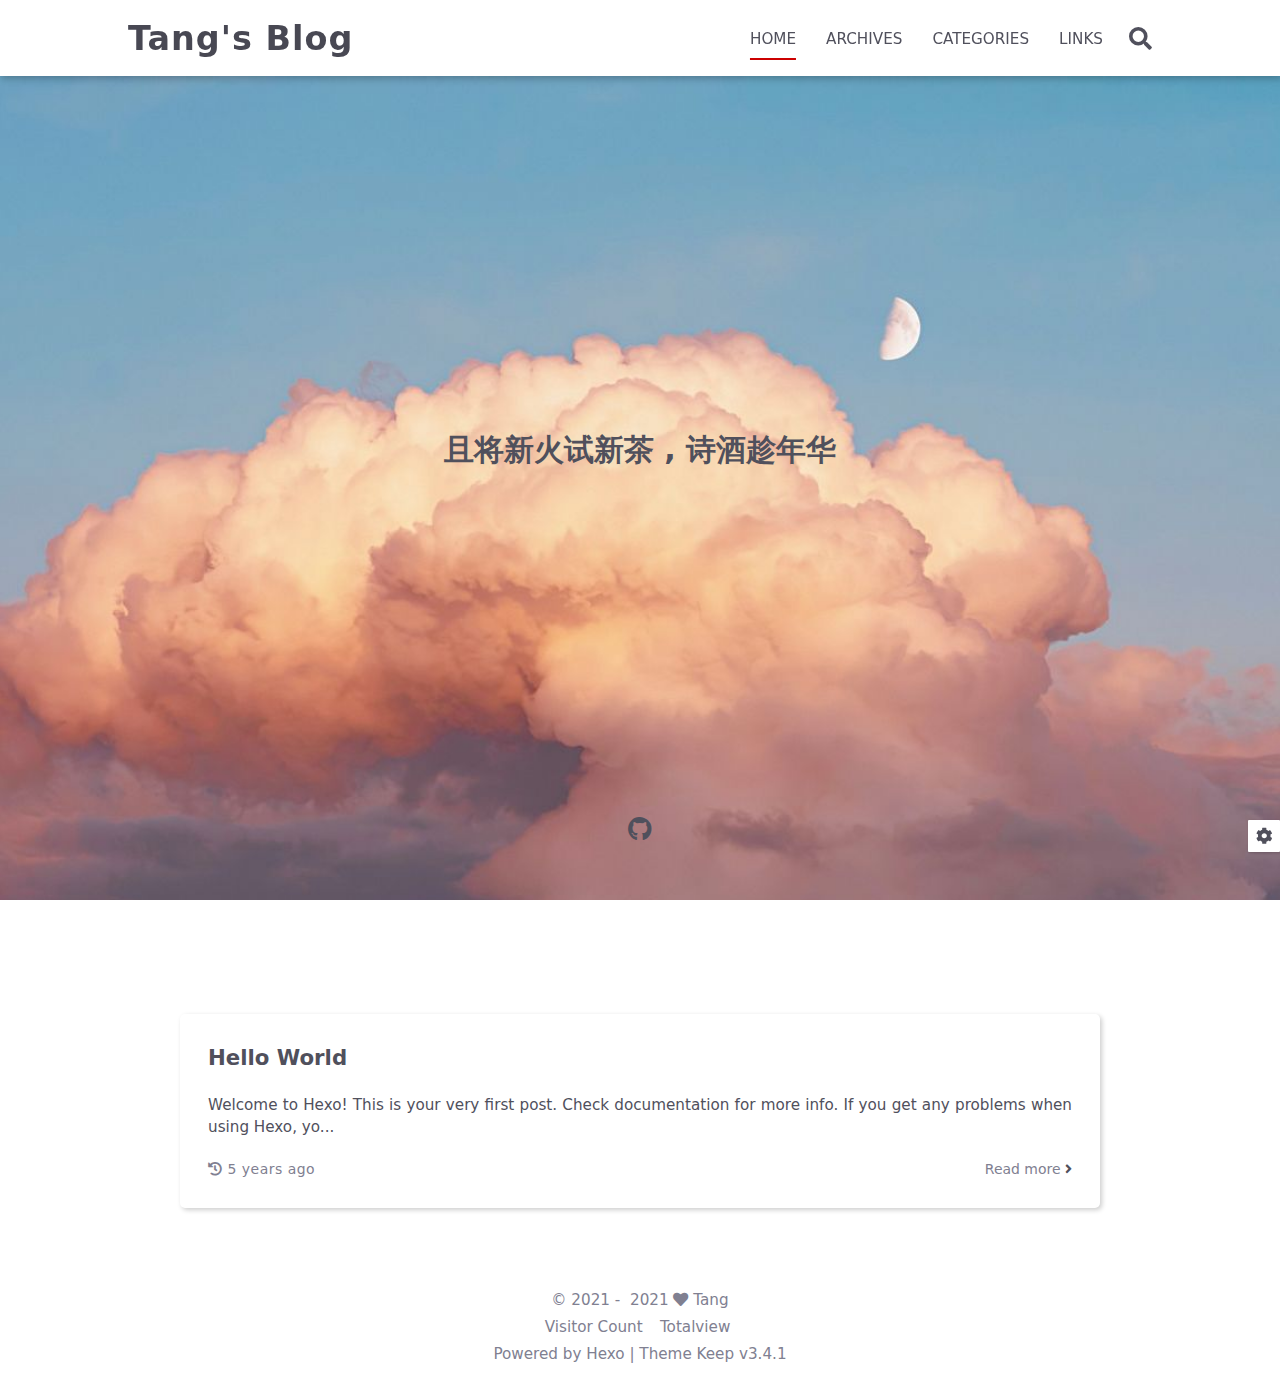
<file: index.html>
<!DOCTYPE html>
<html lang="en">
<head>
    <meta charset="utf-8">
    <meta name="viewport" content="width=device-width, initial-scale=1, maximum-scale=1">
    <meta name="keywords" content="Hexo Theme Keep">
    <meta name="description" content="Hexo Theme Keep">
    <meta name="author" content="Tang">
    
    <title>
        
        Tang&#39;s Blog
    </title>
    <link rel="stylesheet" href="/css/style.css">
    <link rel="shortcut icon" href="/none">
    <link rel="stylesheet" href="/css/font-awesome.min.css">
    <script id="hexo-configurations">
    let KEEP = window.KEEP || {};
    KEEP.hexo_config = {"hostname":"example.com","root":"/","language":"en","path":"search.json"};
    KEEP.theme_config = {"toc":{"enable":true,"number":true,"expand_all":true,"init_open":true},"style":{"primary_color":"#CC0000","avatar":"/images/avatar.gif","favicon":"none","article_img_align":"left","left_side_width":"260px","content_max_width":"920px","hover":{"shadow":true,"scale":true},"first_screen":{"enable":true,"background_img":"/images/bg.svg","description":"且将新火试新茶 , 诗酒趁年华"},"scroll":{"progress_bar":{"enable":false},"percent":{"enable":false}}},"local_search":{"enable":true,"preload":false},"code_copy":{"enable":true,"style":"default"},"pjax":{"enable":false},"lazyload":{"enable":false},"version":"3.4.1"};
    KEEP.language_ago = {"second":"%s seconds ago","minute":"%s minutes ago","hour":"%s hours ago","day":"%s days ago","week":"%s weeks ago","month":"%s months ago","year":"%s years ago"};
  </script>
<meta name="generator" content="Hexo 5.4.0"></head>


<body>
<div class="progress-bar-container">
    

    
</div>


<main class="page-container">

    
        <div class="first-screen-container flex-center fade-in-down-animation">
    <div class="content flex-center">
        <div class="description">
            且将新火试新茶 , 诗酒趁年华
        </div>
        
            <div class="s-icon-list">
                
                    
                        
                            <span class="s-icon-item github">
                                <a target="_blank" href="https://github.com/Tang0770">
                                    <i class="fab fa-github"></i>
                                </a>
                            </span>
                        
                    
                
                    
                
                    
                
                    
                
                    
                
                    
                
                    
                
                    
                
            </div>
        
    </div>
</div>

    

    <div class="page-main-content">

        <div class="page-main-content-top">
            <header class="header-wrapper">

    <div class="header-content has-first-screen">
        <div class="left">
            <a class="logo-title" href="/">
                Tang&#39;s Blog
            </a>
        </div>

        <div class="right">
            <div class="pc">
                <ul class="menu-list">
                    
                        <li class="menu-item">
                            <a class="active"
                               href="/"
                            >
                                HOME
                            </a>
                        </li>
                    
                        <li class="menu-item">
                            <a class=""
                               href="/archives"
                            >
                                ARCHIVES
                            </a>
                        </li>
                    
                        <li class="menu-item">
                            <a class=""
                               href="/categories"
                            >
                                CATEGORIES
                            </a>
                        </li>
                    
                        <li class="menu-item">
                            <a class=""
                               href="/links"
                            >
                                LINKS
                            </a>
                        </li>
                    
                    
                        <li class="menu-item search search-popup-trigger">
                            <i class="fas fa-search"></i>
                        </li>
                    
                </ul>
            </div>
            <div class="mobile">
                
                    <div class="icon-item search search-popup-trigger"><i class="fas fa-search"></i></div>
                
                <div class="icon-item menu-bar">
                    <div class="menu-bar-middle"></div>
                </div>
            </div>
        </div>
    </div>

    <div class="header-drawer">
        <ul class="drawer-menu-list">
            
                <li class="drawer-menu-item flex-center">
                    <a class="active"
                       href="/">HOME</a>
                </li>
            
                <li class="drawer-menu-item flex-center">
                    <a class=""
                       href="/archives">ARCHIVES</a>
                </li>
            
                <li class="drawer-menu-item flex-center">
                    <a class=""
                       href="/categories">CATEGORIES</a>
                </li>
            
                <li class="drawer-menu-item flex-center">
                    <a class=""
                       href="/links">LINKS</a>
                </li>
            
        </ul>
    </div>

    <div class="window-mask"></div>

</header>


        </div>

        <div class="page-main-content-middle">

            <div class="main-content">

                
                    <div class="home-content-container fade-in-down-animation">
    <ul class="home-article-list">
        
            <li class="home-article-item">

                

                <h3 class="home-article-title">
                    <a href="/2021/03/26/hello-world/">
                        Hello World
                    </a>
                </h3>

                <div class="home-article-content markdown-body">
                    
                        Welcome to Hexo! This is your very first post. Check documentation for more info. If you get any problems when using Hexo, yo...
                    
                </div>

                <div class="home-article-meta-info-container">
    <div class="home-article-meta-info">
        <span><i class="fas fa-history"></i>&nbsp;<span class="home-article-date" data-date="Fri Mar 26 2021 16:00:22 GMT+0800">2021-03-26</span></span>
        
        
    </div>

    <a href="/2021/03/26/hello-world/">Read more&nbsp;<i class="fas fa-angle-right"></i></a>
</div>

            </li>
        
    </ul>

    <div class="home-paginator">
        <div class="paginator">
    

    
</div>

    </div>
</div>


                
            </div>

        </div>

        <div class="page-main-content-bottom">
            <footer class="footer">
    <div class="info-container">
        <div class="copyright-info info-item">
            &copy;
            
              <span>2021</span>&nbsp;-&nbsp;
            
            2021&nbsp;<i class="fas fa-heart icon-animate"></i>&nbsp;<a href="/">Tang</a>
        </div>
        
            <script async  src="//busuanzi.ibruce.info/busuanzi/2.3/busuanzi.pure.mini.js"></script>
            <div class="website-count info-item">
                
                    <span id="busuanzi_container_site_uv">
                        Visitor Count&nbsp;<span id="busuanzi_value_site_uv"></span>&ensp;
                    </span>
                
                
                    <span id="busuanzi_container_site_pv">
                        Totalview&nbsp;<span id="busuanzi_value_site_pv"></span>
                    </span>
                
            </div>
        
        <div class="theme-info info-item">
            Powered by <a target="_blank" href="https://hexo.io">Hexo</a>&nbsp;|&nbsp;Theme&nbsp;<a class="theme-version" target="_blank" href="https://github.com/XPoet/hexo-theme-keep">Keep v3.4.1</a>
        </div>
        
    </div>
</footer>

        </div>
    </div>

    

    <div class="right-bottom-side-tools">
        <div class="side-tools-container">
    <ul class="side-tools-list">
        <li class="tools-item tool-font-adjust-plus flex-center">
            <i class="fas fa-search-plus"></i>
        </li>

        <li class="tools-item tool-font-adjust-minus flex-center">
            <i class="fas fa-search-minus"></i>
        </li>

        <li class="tools-item tool-expand-width flex-center">
            <i class="fas fa-arrows-alt-h"></i>
        </li>

        <li class="tools-item tool-dark-light-toggle flex-center">
            <i class="fas fa-moon"></i>
        </li>

        <!-- rss -->
        

        
            <li class="tools-item tool-scroll-to-top flex-center">
                <i class="fas fa-arrow-up"></i>
            </li>
        

        <li class="tools-item tool-scroll-to-bottom flex-center">
            <i class="fas fa-arrow-down"></i>
        </li>
    </ul>

    <ul class="exposed-tools-list">
        <li class="tools-item tool-toggle-show flex-center">
            <i class="fas fa-cog fa-spin"></i>
        </li>
        
    </ul>
</div>

    </div>

    

    <div class="image-viewer-container">
    <img src="">
</div>


    
        <div class="search-pop-overlay">
    <div class="popup search-popup">
        <div class="search-header">
          <span class="search-input-field-pre">
            <i class="fas fa-keyboard"></i>
          </span>
            <div class="search-input-container">
                <input autocomplete="off"
                       autocorrect="off"
                       autocapitalize="off"
                       placeholder="Search..."
                       spellcheck="false"
                       type="search"
                       class="search-input"
                >
            </div>
            <span class="popup-btn-close">
                <i class="fas fa-times"></i>
            </span>
        </div>
        <div id="search-result">
            <div id="no-result">
                <i class="fas fa-spinner fa-pulse fa-5x fa-fw"></i>
            </div>
        </div>
    </div>
</div>

    

</main>




<script src="/js/utils.js"></script><script src="/js/main.js"></script><script src="/js/header-shrink.js"></script><script src="/js/back2top.js"></script><script src="/js/dark-light-toggle.js"></script>


    <script src="/js/local-search.js"></script>



    <script src="/js/code-copy.js"></script>




<div class="post-scripts">
    
</div>



</body>
</html>
</file>
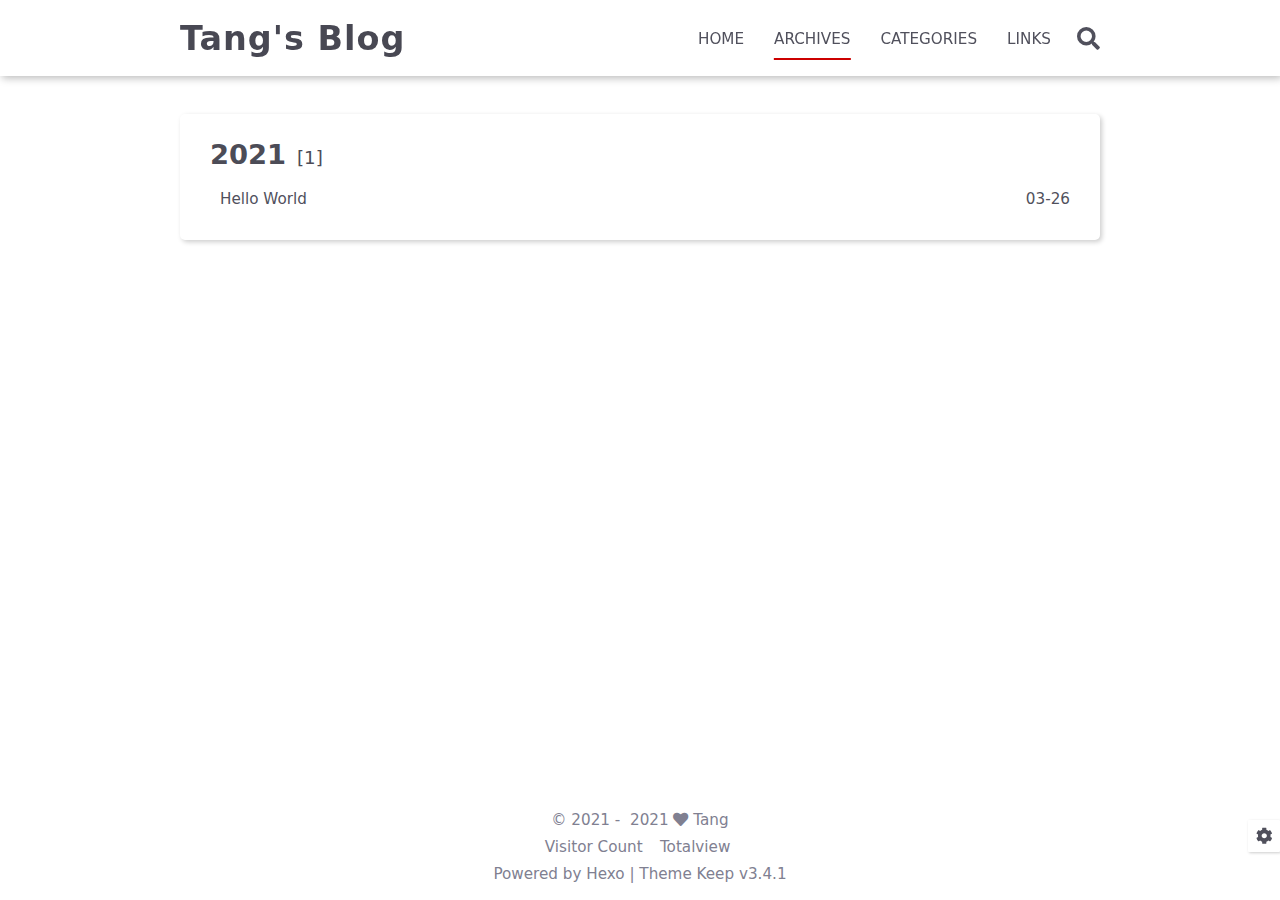
<file: archives/index.html>
<!DOCTYPE html>
<html lang="en">
<head>
    <meta charset="utf-8">
    <meta name="viewport" content="width=device-width, initial-scale=1, maximum-scale=1">
    <meta name="keywords" content="Hexo Theme Keep">
    <meta name="description" content="Hexo Theme Keep">
    <meta name="author" content="Tang">
    
    <title>
        
            Archive |
        
        Tang&#39;s Blog
    </title>
    <link rel="stylesheet" href="/css/style.css">
    <link rel="shortcut icon" href="/none">
    <link rel="stylesheet" href="/css/font-awesome.min.css">
    <script id="hexo-configurations">
    let KEEP = window.KEEP || {};
    KEEP.hexo_config = {"hostname":"example.com","root":"/","language":"en","path":"search.json"};
    KEEP.theme_config = {"toc":{"enable":true,"number":true,"expand_all":true,"init_open":true},"style":{"primary_color":"#CC0000","avatar":"/images/avatar.gif","favicon":"none","article_img_align":"left","left_side_width":"260px","content_max_width":"920px","hover":{"shadow":true,"scale":true},"first_screen":{"enable":true,"background_img":"/images/bg.svg","description":"且将新火试新茶 , 诗酒趁年华"},"scroll":{"progress_bar":{"enable":false},"percent":{"enable":false}}},"local_search":{"enable":true,"preload":false},"code_copy":{"enable":true,"style":"default"},"pjax":{"enable":false},"lazyload":{"enable":false},"version":"3.4.1"};
    KEEP.language_ago = {"second":"%s seconds ago","minute":"%s minutes ago","hour":"%s hours ago","day":"%s days ago","week":"%s weeks ago","month":"%s months ago","year":"%s years ago"};
  </script>
<meta name="generator" content="Hexo 5.4.0"></head>


<body>
<div class="progress-bar-container">
    

    
</div>


<main class="page-container">

    

    <div class="page-main-content">

        <div class="page-main-content-top">
            <header class="header-wrapper">

    <div class="header-content">
        <div class="left">
            <a class="logo-title" href="/">
                Tang&#39;s Blog
            </a>
        </div>

        <div class="right">
            <div class="pc">
                <ul class="menu-list">
                    
                        <li class="menu-item">
                            <a class=""
                               href="/"
                            >
                                HOME
                            </a>
                        </li>
                    
                        <li class="menu-item">
                            <a class="active"
                               href="/archives"
                            >
                                ARCHIVES
                            </a>
                        </li>
                    
                        <li class="menu-item">
                            <a class=""
                               href="/categories"
                            >
                                CATEGORIES
                            </a>
                        </li>
                    
                        <li class="menu-item">
                            <a class=""
                               href="/links"
                            >
                                LINKS
                            </a>
                        </li>
                    
                    
                        <li class="menu-item search search-popup-trigger">
                            <i class="fas fa-search"></i>
                        </li>
                    
                </ul>
            </div>
            <div class="mobile">
                
                    <div class="icon-item search search-popup-trigger"><i class="fas fa-search"></i></div>
                
                <div class="icon-item menu-bar">
                    <div class="menu-bar-middle"></div>
                </div>
            </div>
        </div>
    </div>

    <div class="header-drawer">
        <ul class="drawer-menu-list">
            
                <li class="drawer-menu-item flex-center">
                    <a class=""
                       href="/">HOME</a>
                </li>
            
                <li class="drawer-menu-item flex-center">
                    <a class="active"
                       href="/archives">ARCHIVES</a>
                </li>
            
                <li class="drawer-menu-item flex-center">
                    <a class=""
                       href="/categories">CATEGORIES</a>
                </li>
            
                <li class="drawer-menu-item flex-center">
                    <a class=""
                       href="/links">LINKS</a>
                </li>
            
        </ul>
    </div>

    <div class="window-mask"></div>

</header>


        </div>

        <div class="page-main-content-middle">

            <div class="main-content">

                
                    <div class="fade-in-down-animation">
    <div class="archive-container ">
        
<div class="archive-list-container">
    
        <section class="archive-item">
            <div class="archive-item-header">
                <span class="archive-year">2021</span>
                <span class="archive-year-post-count">[1]</span>
            </div>
            <ul class="article-list">
                
                    <li class="article-item">
                        <a class="article-title"
                           href="/2021/03/26/hello-world/"
                        >Hello World</a>
                        <span class="article-date">03-26</span>
                    </li>
                
            </ul>
        </section>
    
</div>

    </div>
</div>

                
            </div>

        </div>

        <div class="page-main-content-bottom">
            <footer class="footer">
    <div class="info-container">
        <div class="copyright-info info-item">
            &copy;
            
              <span>2021</span>&nbsp;-&nbsp;
            
            2021&nbsp;<i class="fas fa-heart icon-animate"></i>&nbsp;<a href="/">Tang</a>
        </div>
        
            <script async  src="//busuanzi.ibruce.info/busuanzi/2.3/busuanzi.pure.mini.js"></script>
            <div class="website-count info-item">
                
                    <span id="busuanzi_container_site_uv">
                        Visitor Count&nbsp;<span id="busuanzi_value_site_uv"></span>&ensp;
                    </span>
                
                
                    <span id="busuanzi_container_site_pv">
                        Totalview&nbsp;<span id="busuanzi_value_site_pv"></span>
                    </span>
                
            </div>
        
        <div class="theme-info info-item">
            Powered by <a target="_blank" href="https://hexo.io">Hexo</a>&nbsp;|&nbsp;Theme&nbsp;<a class="theme-version" target="_blank" href="https://github.com/XPoet/hexo-theme-keep">Keep v3.4.1</a>
        </div>
        
    </div>
</footer>

        </div>
    </div>

    

    <div class="right-bottom-side-tools">
        <div class="side-tools-container">
    <ul class="side-tools-list">
        <li class="tools-item tool-font-adjust-plus flex-center">
            <i class="fas fa-search-plus"></i>
        </li>

        <li class="tools-item tool-font-adjust-minus flex-center">
            <i class="fas fa-search-minus"></i>
        </li>

        <li class="tools-item tool-expand-width flex-center">
            <i class="fas fa-arrows-alt-h"></i>
        </li>

        <li class="tools-item tool-dark-light-toggle flex-center">
            <i class="fas fa-moon"></i>
        </li>

        <!-- rss -->
        

        
            <li class="tools-item tool-scroll-to-top flex-center">
                <i class="fas fa-arrow-up"></i>
            </li>
        

        <li class="tools-item tool-scroll-to-bottom flex-center">
            <i class="fas fa-arrow-down"></i>
        </li>
    </ul>

    <ul class="exposed-tools-list">
        <li class="tools-item tool-toggle-show flex-center">
            <i class="fas fa-cog fa-spin"></i>
        </li>
        
    </ul>
</div>

    </div>

    

    <div class="image-viewer-container">
    <img src="">
</div>


    
        <div class="search-pop-overlay">
    <div class="popup search-popup">
        <div class="search-header">
          <span class="search-input-field-pre">
            <i class="fas fa-keyboard"></i>
          </span>
            <div class="search-input-container">
                <input autocomplete="off"
                       autocorrect="off"
                       autocapitalize="off"
                       placeholder="Search..."
                       spellcheck="false"
                       type="search"
                       class="search-input"
                >
            </div>
            <span class="popup-btn-close">
                <i class="fas fa-times"></i>
            </span>
        </div>
        <div id="search-result">
            <div id="no-result">
                <i class="fas fa-spinner fa-pulse fa-5x fa-fw"></i>
            </div>
        </div>
    </div>
</div>

    

</main>



<script src="/js/utils.js"></script><script src="/js/main.js"></script><script src="/js/header-shrink.js"></script><script src="/js/back2top.js"></script><script src="/js/dark-light-toggle.js"></script>


    <script src="/js/local-search.js"></script>



    <script src="/js/code-copy.js"></script>




<div class="post-scripts">
    
</div>



</body>
</html>
</file>
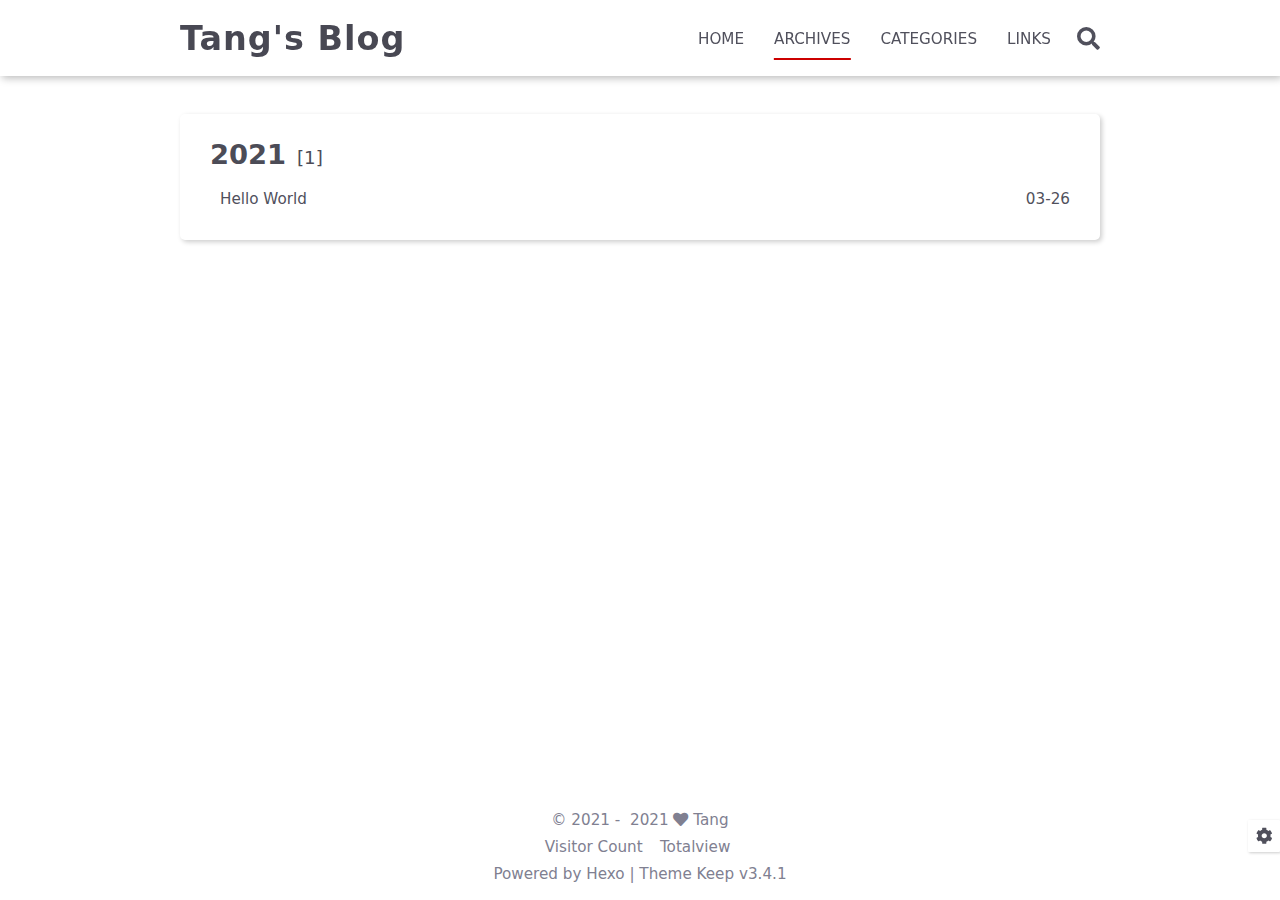
<file: archives/2021/index.html>
<!DOCTYPE html>
<html lang="en">
<head>
    <meta charset="utf-8">
    <meta name="viewport" content="width=device-width, initial-scale=1, maximum-scale=1">
    <meta name="keywords" content="Hexo Theme Keep">
    <meta name="description" content="Hexo Theme Keep">
    <meta name="author" content="Tang">
    
    <title>
        
            Archive: 2021 |
        
        Tang&#39;s Blog
    </title>
    <link rel="stylesheet" href="/css/style.css">
    <link rel="shortcut icon" href="/none">
    <link rel="stylesheet" href="/css/font-awesome.min.css">
    <script id="hexo-configurations">
    let KEEP = window.KEEP || {};
    KEEP.hexo_config = {"hostname":"example.com","root":"/","language":"en","path":"search.json"};
    KEEP.theme_config = {"toc":{"enable":true,"number":true,"expand_all":true,"init_open":true},"style":{"primary_color":"#CC0000","avatar":"/images/avatar.gif","favicon":"none","article_img_align":"left","left_side_width":"260px","content_max_width":"920px","hover":{"shadow":true,"scale":true},"first_screen":{"enable":true,"background_img":"/images/bg.svg","description":"且将新火试新茶 , 诗酒趁年华"},"scroll":{"progress_bar":{"enable":false},"percent":{"enable":false}}},"local_search":{"enable":true,"preload":false},"code_copy":{"enable":true,"style":"default"},"pjax":{"enable":false},"lazyload":{"enable":false},"version":"3.4.1"};
    KEEP.language_ago = {"second":"%s seconds ago","minute":"%s minutes ago","hour":"%s hours ago","day":"%s days ago","week":"%s weeks ago","month":"%s months ago","year":"%s years ago"};
  </script>
<meta name="generator" content="Hexo 5.4.0"></head>


<body>
<div class="progress-bar-container">
    

    
</div>


<main class="page-container">

    

    <div class="page-main-content">

        <div class="page-main-content-top">
            <header class="header-wrapper">

    <div class="header-content">
        <div class="left">
            <a class="logo-title" href="/">
                Tang&#39;s Blog
            </a>
        </div>

        <div class="right">
            <div class="pc">
                <ul class="menu-list">
                    
                        <li class="menu-item">
                            <a class=""
                               href="/"
                            >
                                HOME
                            </a>
                        </li>
                    
                        <li class="menu-item">
                            <a class="active"
                               href="/archives"
                            >
                                ARCHIVES
                            </a>
                        </li>
                    
                        <li class="menu-item">
                            <a class=""
                               href="/categories"
                            >
                                CATEGORIES
                            </a>
                        </li>
                    
                        <li class="menu-item">
                            <a class=""
                               href="/links"
                            >
                                LINKS
                            </a>
                        </li>
                    
                    
                        <li class="menu-item search search-popup-trigger">
                            <i class="fas fa-search"></i>
                        </li>
                    
                </ul>
            </div>
            <div class="mobile">
                
                    <div class="icon-item search search-popup-trigger"><i class="fas fa-search"></i></div>
                
                <div class="icon-item menu-bar">
                    <div class="menu-bar-middle"></div>
                </div>
            </div>
        </div>
    </div>

    <div class="header-drawer">
        <ul class="drawer-menu-list">
            
                <li class="drawer-menu-item flex-center">
                    <a class=""
                       href="/">HOME</a>
                </li>
            
                <li class="drawer-menu-item flex-center">
                    <a class="active"
                       href="/archives">ARCHIVES</a>
                </li>
            
                <li class="drawer-menu-item flex-center">
                    <a class=""
                       href="/categories">CATEGORIES</a>
                </li>
            
                <li class="drawer-menu-item flex-center">
                    <a class=""
                       href="/links">LINKS</a>
                </li>
            
        </ul>
    </div>

    <div class="window-mask"></div>

</header>


        </div>

        <div class="page-main-content-middle">

            <div class="main-content">

                
                    <div class="fade-in-down-animation">
    <div class="archive-container ">
        
<div class="archive-list-container">
    
        <section class="archive-item">
            <div class="archive-item-header">
                <span class="archive-year">2021</span>
                <span class="archive-year-post-count">[1]</span>
            </div>
            <ul class="article-list">
                
                    <li class="article-item">
                        <a class="article-title"
                           href="/2021/03/26/hello-world/"
                        >Hello World</a>
                        <span class="article-date">03-26</span>
                    </li>
                
            </ul>
        </section>
    
</div>

    </div>
</div>

                
            </div>

        </div>

        <div class="page-main-content-bottom">
            <footer class="footer">
    <div class="info-container">
        <div class="copyright-info info-item">
            &copy;
            
              <span>2021</span>&nbsp;-&nbsp;
            
            2021&nbsp;<i class="fas fa-heart icon-animate"></i>&nbsp;<a href="/">Tang</a>
        </div>
        
            <script async  src="//busuanzi.ibruce.info/busuanzi/2.3/busuanzi.pure.mini.js"></script>
            <div class="website-count info-item">
                
                    <span id="busuanzi_container_site_uv">
                        Visitor Count&nbsp;<span id="busuanzi_value_site_uv"></span>&ensp;
                    </span>
                
                
                    <span id="busuanzi_container_site_pv">
                        Totalview&nbsp;<span id="busuanzi_value_site_pv"></span>
                    </span>
                
            </div>
        
        <div class="theme-info info-item">
            Powered by <a target="_blank" href="https://hexo.io">Hexo</a>&nbsp;|&nbsp;Theme&nbsp;<a class="theme-version" target="_blank" href="https://github.com/XPoet/hexo-theme-keep">Keep v3.4.1</a>
        </div>
        
    </div>
</footer>

        </div>
    </div>

    

    <div class="right-bottom-side-tools">
        <div class="side-tools-container">
    <ul class="side-tools-list">
        <li class="tools-item tool-font-adjust-plus flex-center">
            <i class="fas fa-search-plus"></i>
        </li>

        <li class="tools-item tool-font-adjust-minus flex-center">
            <i class="fas fa-search-minus"></i>
        </li>

        <li class="tools-item tool-expand-width flex-center">
            <i class="fas fa-arrows-alt-h"></i>
        </li>

        <li class="tools-item tool-dark-light-toggle flex-center">
            <i class="fas fa-moon"></i>
        </li>

        <!-- rss -->
        

        
            <li class="tools-item tool-scroll-to-top flex-center">
                <i class="fas fa-arrow-up"></i>
            </li>
        

        <li class="tools-item tool-scroll-to-bottom flex-center">
            <i class="fas fa-arrow-down"></i>
        </li>
    </ul>

    <ul class="exposed-tools-list">
        <li class="tools-item tool-toggle-show flex-center">
            <i class="fas fa-cog fa-spin"></i>
        </li>
        
    </ul>
</div>

    </div>

    

    <div class="image-viewer-container">
    <img src="">
</div>


    
        <div class="search-pop-overlay">
    <div class="popup search-popup">
        <div class="search-header">
          <span class="search-input-field-pre">
            <i class="fas fa-keyboard"></i>
          </span>
            <div class="search-input-container">
                <input autocomplete="off"
                       autocorrect="off"
                       autocapitalize="off"
                       placeholder="Search..."
                       spellcheck="false"
                       type="search"
                       class="search-input"
                >
            </div>
            <span class="popup-btn-close">
                <i class="fas fa-times"></i>
            </span>
        </div>
        <div id="search-result">
            <div id="no-result">
                <i class="fas fa-spinner fa-pulse fa-5x fa-fw"></i>
            </div>
        </div>
    </div>
</div>

    

</main>



<script src="/js/utils.js"></script><script src="/js/main.js"></script><script src="/js/header-shrink.js"></script><script src="/js/back2top.js"></script><script src="/js/dark-light-toggle.js"></script>


    <script src="/js/local-search.js"></script>



    <script src="/js/code-copy.js"></script>




<div class="post-scripts">
    
</div>



</body>
</html>
</file>
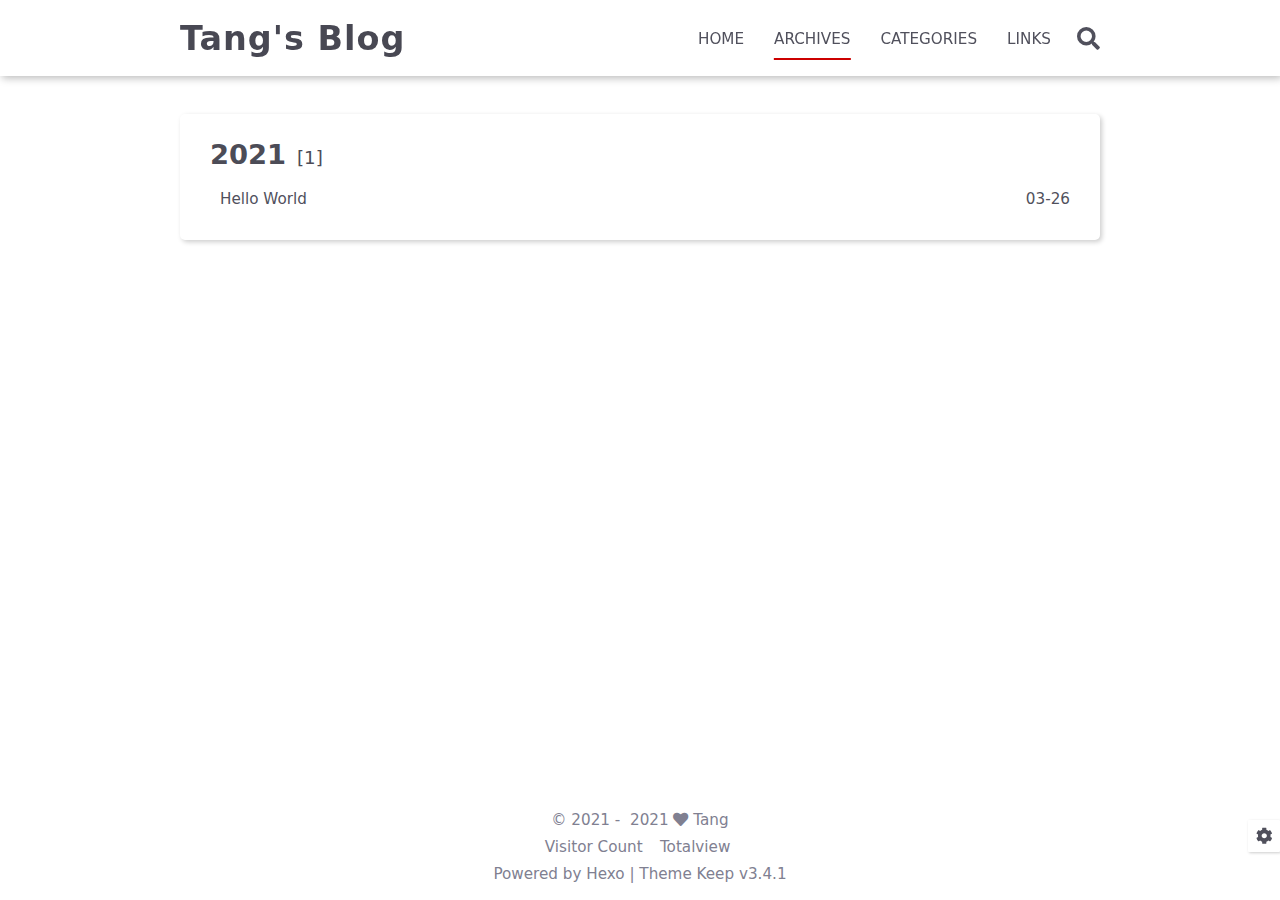
<file: archives/2021/03/index.html>
<!DOCTYPE html>
<html lang="en">
<head>
    <meta charset="utf-8">
    <meta name="viewport" content="width=device-width, initial-scale=1, maximum-scale=1">
    <meta name="keywords" content="Hexo Theme Keep">
    <meta name="description" content="Hexo Theme Keep">
    <meta name="author" content="Tang">
    
    <title>
        
            Archive: 2021/3 |
        
        Tang&#39;s Blog
    </title>
    <link rel="stylesheet" href="/css/style.css">
    <link rel="shortcut icon" href="/none">
    <link rel="stylesheet" href="/css/font-awesome.min.css">
    <script id="hexo-configurations">
    let KEEP = window.KEEP || {};
    KEEP.hexo_config = {"hostname":"example.com","root":"/","language":"en","path":"search.json"};
    KEEP.theme_config = {"toc":{"enable":true,"number":true,"expand_all":true,"init_open":true},"style":{"primary_color":"#CC0000","avatar":"/images/avatar.gif","favicon":"none","article_img_align":"left","left_side_width":"260px","content_max_width":"920px","hover":{"shadow":true,"scale":true},"first_screen":{"enable":true,"background_img":"/images/bg/ok/bg5.jpg","description":"且将新火试新茶 , 诗酒趁年华"},"scroll":{"progress_bar":{"enable":false},"percent":{"enable":false}}},"local_search":{"enable":true,"preload":false},"code_copy":{"enable":true,"style":"default"},"pjax":{"enable":false},"lazyload":{"enable":false},"version":"3.4.1"};
    KEEP.language_ago = {"second":"%s seconds ago","minute":"%s minutes ago","hour":"%s hours ago","day":"%s days ago","week":"%s weeks ago","month":"%s months ago","year":"%s years ago"};
  </script>
<meta name="generator" content="Hexo 5.4.0"></head>


<body>
<div class="progress-bar-container">
    

    
</div>


<main class="page-container">

    

    <div class="page-main-content">

        <div class="page-main-content-top">
            <header class="header-wrapper">

    <div class="header-content">
        <div class="left">
            <a class="logo-title" href="/">
                Tang&#39;s Blog
            </a>
        </div>

        <div class="right">
            <div class="pc">
                <ul class="menu-list">
                    
                        <li class="menu-item">
                            <a class=""
                               href="/"
                            >
                                HOME
                            </a>
                        </li>
                    
                        <li class="menu-item">
                            <a class="active"
                               href="/archives"
                            >
                                ARCHIVES
                            </a>
                        </li>
                    
                        <li class="menu-item">
                            <a class=""
                               href="/categories"
                            >
                                CATEGORIES
                            </a>
                        </li>
                    
                        <li class="menu-item">
                            <a class=""
                               href="/links"
                            >
                                LINKS
                            </a>
                        </li>
                    
                    
                        <li class="menu-item search search-popup-trigger">
                            <i class="fas fa-search"></i>
                        </li>
                    
                </ul>
            </div>
            <div class="mobile">
                
                    <div class="icon-item search search-popup-trigger"><i class="fas fa-search"></i></div>
                
                <div class="icon-item menu-bar">
                    <div class="menu-bar-middle"></div>
                </div>
            </div>
        </div>
    </div>

    <div class="header-drawer">
        <ul class="drawer-menu-list">
            
                <li class="drawer-menu-item flex-center">
                    <a class=""
                       href="/">HOME</a>
                </li>
            
                <li class="drawer-menu-item flex-center">
                    <a class="active"
                       href="/archives">ARCHIVES</a>
                </li>
            
                <li class="drawer-menu-item flex-center">
                    <a class=""
                       href="/categories">CATEGORIES</a>
                </li>
            
                <li class="drawer-menu-item flex-center">
                    <a class=""
                       href="/links">LINKS</a>
                </li>
            
        </ul>
    </div>

    <div class="window-mask"></div>

</header>


        </div>

        <div class="page-main-content-middle">

            <div class="main-content">

                
                    <div class="fade-in-down-animation">
    <div class="archive-container ">
        
<div class="archive-list-container">
    
        <section class="archive-item">
            <div class="archive-item-header">
                <span class="archive-year">2021</span>
                <span class="archive-year-post-count">[1]</span>
            </div>
            <ul class="article-list">
                
                    <li class="article-item">
                        <a class="article-title"
                           href="/2021/03/26/hello-world/"
                        >Hello World</a>
                        <span class="article-date">03-26</span>
                    </li>
                
            </ul>
        </section>
    
</div>

    </div>
</div>

                
            </div>

        </div>

        <div class="page-main-content-bottom">
            <footer class="footer">
    <div class="info-container">
        <div class="copyright-info info-item">
            &copy;
            
              <span>2021</span>&nbsp;-&nbsp;
            
            2021&nbsp;<i class="fas fa-heart icon-animate"></i>&nbsp;<a href="/">Tang</a>
        </div>
        
            <script async  src="//busuanzi.ibruce.info/busuanzi/2.3/busuanzi.pure.mini.js"></script>
            <div class="website-count info-item">
                
                    <span id="busuanzi_container_site_uv">
                        Visitor Count&nbsp;<span id="busuanzi_value_site_uv"></span>&ensp;
                    </span>
                
                
                    <span id="busuanzi_container_site_pv">
                        Totalview&nbsp;<span id="busuanzi_value_site_pv"></span>
                    </span>
                
            </div>
        
        <div class="theme-info info-item">
            Powered by <a target="_blank" href="https://hexo.io">Hexo</a>&nbsp;|&nbsp;Theme&nbsp;<a class="theme-version" target="_blank" href="https://github.com/XPoet/hexo-theme-keep">Keep v3.4.1</a>
        </div>
        
    </div>
</footer>

        </div>
    </div>

    

    <div class="right-bottom-side-tools">
        <div class="side-tools-container">
    <ul class="side-tools-list">
        <li class="tools-item tool-font-adjust-plus flex-center">
            <i class="fas fa-search-plus"></i>
        </li>

        <li class="tools-item tool-font-adjust-minus flex-center">
            <i class="fas fa-search-minus"></i>
        </li>

        <li class="tools-item tool-expand-width flex-center">
            <i class="fas fa-arrows-alt-h"></i>
        </li>

        <li class="tools-item tool-dark-light-toggle flex-center">
            <i class="fas fa-moon"></i>
        </li>

        <!-- rss -->
        

        
            <li class="tools-item tool-scroll-to-top flex-center">
                <i class="fas fa-arrow-up"></i>
            </li>
        

        <li class="tools-item tool-scroll-to-bottom flex-center">
            <i class="fas fa-arrow-down"></i>
        </li>
    </ul>

    <ul class="exposed-tools-list">
        <li class="tools-item tool-toggle-show flex-center">
            <i class="fas fa-cog fa-spin"></i>
        </li>
        
    </ul>
</div>

    </div>

    

    <div class="image-viewer-container">
    <img src="">
</div>


    
        <div class="search-pop-overlay">
    <div class="popup search-popup">
        <div class="search-header">
          <span class="search-input-field-pre">
            <i class="fas fa-keyboard"></i>
          </span>
            <div class="search-input-container">
                <input autocomplete="off"
                       autocorrect="off"
                       autocapitalize="off"
                       placeholder="Search..."
                       spellcheck="false"
                       type="search"
                       class="search-input"
                >
            </div>
            <span class="popup-btn-close">
                <i class="fas fa-times"></i>
            </span>
        </div>
        <div id="search-result">
            <div id="no-result">
                <i class="fas fa-spinner fa-pulse fa-5x fa-fw"></i>
            </div>
        </div>
    </div>
</div>

    

</main>



<script src="/js/utils.js"></script><script src="/js/main.js"></script><script src="/js/header-shrink.js"></script><script src="/js/back2top.js"></script><script src="/js/dark-light-toggle.js"></script>


    <script src="/js/local-search.js"></script>



    <script src="/js/code-copy.js"></script>




<div class="post-scripts">
    
</div>



</body>
</html>
</file>
<file: css/style.css>
:root {
  --background-color: #fff;
  --second-background-color: #f7f7f7;
  --primary-color: #c00;
  --first-text-color: #484853;
  --second-text-color: #4c4c57;
  --third-text-color: #808091;
  --fourth-text-color: #ededef;
  --default-text-color: #50505c;
  --border-color: #b3b3b3;
  --selection-color: #eb0000;
  --shadow-color: rgba(0,0,0,0.2);
  --shadow-hover-color: rgba(0,0,0,0.28);
  --scrollbar-color: rgba(200,200,200,0.6);
  --scroll-bar-bg-color: #f0f0f0;
  --link-color: #484853;
  --copyright-info-color: #c03;
  --avatar-background-color: #06c;
  --pjax-progress-bar-color: linear-gradient(45deg, #f10006, #ef5b00, #e59c01, #19ca05, #00cab5, #0264c8, #c303c3);
}
@media (prefers-color-scheme: light) {
  :root {
    --background-color: #fff;
    --second-background-color: #f7f7f7;
    --primary-color: #c00;
    --first-text-color: #484853;
    --second-text-color: #4c4c57;
    --third-text-color: #808091;
    --fourth-text-color: #ededef;
    --default-text-color: #50505c;
    --border-color: #b3b3b3;
    --selection-color: #eb0000;
    --shadow-color: rgba(0,0,0,0.2);
    --shadow-hover-color: rgba(0,0,0,0.28);
    --scrollbar-color: rgba(200,200,200,0.6);
    --scroll-bar-bg-color: #f0f0f0;
    --link-color: #484853;
    --copyright-info-color: #c03;
    --avatar-background-color: #06c;
    --pjax-progress-bar-color: linear-gradient(45deg, #f10006, #ef5b00, #e59c01, #19ca05, #00cab5, #0264c8, #c303c3);
  }
}
@media (prefers-color-scheme: dark) {
  :root {
    --background-color: #383940;
    --second-background-color: #32333a;
    --primary-color: #c00;
    --first-text-color: #d2d2d7;
    --second-text-color: #cbcbd1;
    --third-text-color: #9595a2;
    --fourth-text-color: #242429;
    --default-text-color: #bebec6;
    --border-color: #5c5e6a;
    --selection-color: #eb0000;
    --shadow-color: rgba(128,128,128,0.2);
    --shadow-hover-color: rgba(128,128,128,0.28);
    --scrollbar-color: #32333a;
    --scroll-bar-bg-color: #5c5e6a;
    --link-color: #c5c5cc;
    --copyright-info-color: #a30029;
    --avatar-background-color: #005cb8;
    --pjax-progress-bar-color: linear-gradient(45deg, #ea404a, #ea722f, #e9a71f, #67e559, #18ecec, #1b85f1, #ee1dee);
  }
}
.light-mode {
  --background-color: #fff;
  --second-background-color: #f7f7f7;
  --primary-color: #c00;
  --first-text-color: #484853;
  --second-text-color: #4c4c57;
  --third-text-color: #808091;
  --fourth-text-color: #ededef;
  --default-text-color: #50505c;
  --border-color: #b3b3b3;
  --selection-color: #eb0000;
  --shadow-color: rgba(0,0,0,0.2);
  --shadow-hover-color: rgba(0,0,0,0.28);
  --scrollbar-color: rgba(200,200,200,0.6);
  --scroll-bar-bg-color: #f0f0f0;
  --link-color: #484853;
  --copyright-info-color: #c03;
  --avatar-background-color: #06c;
  --pjax-progress-bar-color: linear-gradient(45deg, #f10006, #ef5b00, #e59c01, #19ca05, #00cab5, #0264c8, #c303c3);
}
.dark-mode {
  --background-color: #383940;
  --second-background-color: #32333a;
  --primary-color: #c00;
  --first-text-color: #d2d2d7;
  --second-text-color: #cbcbd1;
  --third-text-color: #9595a2;
  --fourth-text-color: #242429;
  --default-text-color: #bebec6;
  --border-color: #5c5e6a;
  --selection-color: #eb0000;
  --shadow-color: rgba(128,128,128,0.2);
  --shadow-hover-color: rgba(128,128,128,0.28);
  --scrollbar-color: #32333a;
  --scroll-bar-bg-color: #5c5e6a;
  --link-color: #c5c5cc;
  --copyright-info-color: #a30029;
  --avatar-background-color: #005cb8;
  --pjax-progress-bar-color: linear-gradient(45deg, #ea404a, #ea722f, #e9a71f, #67e559, #18ecec, #1b85f1, #ee1dee);
}
.fade-in-down-animation {
  animation-fill-mode: both;
  animation-duration: 0.8s;
  animation-name: fade-in-down;
}
.title-hover-animation {
  display: inline-block;
  position: relative;
  border-bottom: none;
  line-height: 1.3;
  vertical-align: top;
  color: var(--second-text-color);
}
.title-hover-animation::before {
  content: "";
  position: absolute;
  width: 100%;
  height: 2px;
  bottom: -4px;
  left: 0;
  background-color: var(--second-text-color);
  visibility: hidden;
  transform: scaleX(0);
  transition-property: color, background, box-shadow, border-color, visibility, transform;
  transition-delay: 0s, 0s, 0s, 0s, 0s, 0s;
  transition-duration: 0.2s, 0.2s, 0.2s, 0.2s, 0.2s, 0.2s;
  transition-timing-function: ease, ease, ease, ease, ease-in-out, ease-in-out;
}
.title-hover-animation:hover::before {
  visibility: visible;
  transform: scaleX(1);
}
@-moz-keyframes fade-in-down {
  0% {
    opacity: 0;
    transform: translateY(-20px);
  }
  100% {
    opacity: 1;
    transform: translateY(0);
  }
}
@-webkit-keyframes fade-in-down {
  0% {
    opacity: 0;
    transform: translateY(-20px);
  }
  100% {
    opacity: 1;
    transform: translateY(0);
  }
}
@-o-keyframes fade-in-down {
  0% {
    opacity: 0;
    transform: translateY(-20px);
  }
  100% {
    opacity: 1;
    transform: translateY(0);
  }
}
@keyframes fade-in-down {
  0% {
    opacity: 0;
    transform: translateY(-20px);
  }
  100% {
    opacity: 1;
    transform: translateY(0);
  }
}
@-moz-keyframes icon-animate {
  0%, 100% {
    transform: scale(1);
  }
  10%, 30% {
    transform: scale(0.88);
  }
  20%, 40%, 60%, 80% {
    transform: scale(1.08);
  }
  50%, 70% {
    transform: scale(1.08);
  }
}
@-webkit-keyframes icon-animate {
  0%, 100% {
    transform: scale(1);
  }
  10%, 30% {
    transform: scale(0.88);
  }
  20%, 40%, 60%, 80% {
    transform: scale(1.08);
  }
  50%, 70% {
    transform: scale(1.08);
  }
}
@-o-keyframes icon-animate {
  0%, 100% {
    transform: scale(1);
  }
  10%, 30% {
    transform: scale(0.88);
  }
  20%, 40%, 60%, 80% {
    transform: scale(1.08);
  }
  50%, 70% {
    transform: scale(1.08);
  }
}
@keyframes icon-animate {
  0%, 100% {
    transform: scale(1);
  }
  10%, 30% {
    transform: scale(0.88);
  }
  20%, 40%, 60%, 80% {
    transform: scale(1.08);
  }
  50%, 70% {
    transform: scale(1.08);
  }
}
* {
  transition-property: color, background, box-shadow, border-color;
  transition-delay: 0s, 0s, 0s, 0s;
  transition-duration: 0.2s, 0.2s, 0.2s, 0.2s;
  transition-timing-function: ease, ease, ease, ease;
}
*::-webkit-scrollbar {
  width: 6px;
  height: 6px;
  transition: all 0.2s ease;
}
*::-webkit-scrollbar-thumb {
  background: var(--scrollbar-color);
  border-radius: 1px;
}
*::-webkit-scrollbar-track {
  background: var(--scroll-bar-bg-color);
}
html,
body {
  margin: 0;
  padding: 0;
  color: var(--default-text-color);
  background: var(--background-color);
  font-family: Optima-Regular, Optima, -apple-system, system-ui, Segoe UI, Roboto, Ubuntu, Cantarell, Noto Sans, sans-serif, BlinkMacSystemFont, Helvetica Neue, PingFang SC, Hiragino Sans GB, Microsoft YaHei, Arial;
  font-weight: 400;
  font-size: 15.2px;
  line-height: 22px;
}
html::-webkit-scrollbar,
body::-webkit-scrollbar {
  width: 8px;
  height: 6px;
}
@media (max-width: 780px) {
  html,
  body {
    font-size: 14.591999999999999px;
    line-height: 21.119999999999997px;
  }
}
@media (max-width: 500px) {
  html,
  body {
    font-size: 13.68px;
    line-height: 19.8px;
  }
}
::selection {
  background: var(--selection-color);
  color: #fff;
}
ul,
ol,
li {
  padding: 0;
  margin: 0;
  list-style: none;
}
a {
  text-decoration: none;
  color: var(--default-text-color);
}
a i,
a span {
  color: var(--default-text-color);
}
a:hover,
a:active {
  text-decoration: none !important;
  color: var(--primary-color);
}
a:hover i,
a:active i,
a:hover span,
a:active span {
  color: var(--primary-color);
}
img[lazyload] {
  padding: 10px;
  margin: 20px auto !important;
  cursor: not-allowed;
  pointer-events: none;
}
button {
  padding: 0;
  margin: 0;
  border: 0;
  outline: none;
  cursor: pointer;
  background: transparent;
}
.btn {
  display: inline-block;
  position: relative;
  text-align: center;
  cursor: pointer;
  white-space: nowrap;
  border-radius: 5px;
  padding: 8px 16px;
  background: var(--background-color);
  box-shadow: 2px 2px 5px var(--shadow-color);
  transition-property: color, background, box-shadow, border-color, transform;
  transition-delay: 0s, 0s, 0s, 0s, 0s;
  transition-duration: 0.2s, 0.2s, 0.2s, 0.2s, 0.2s;
  transition-timing-function: ease, ease, ease, ease, linear;
}
.btn:hover {
  transform: scaleX(1.06) scaleY(1.06);
  box-shadow: 2px 2px 8px var(--shadow-hover-color);
}
.btn:hover {
  color: var(--background-color);
  background: var(--primary-color);
}
.flex-center {
  display: flex;
  justify-content: center;
  align-items: center;
}
.clear {
  clear: both;
}
.markdown-body {
  font-size: 1rem;
}
.markdown-body blockquote {
  box-sizing: border-box;
  border-left: 5px solid var(--default-text-color);
  margin: 20px 0;
  color: var(--default-text-color);
  background: var(--second-background-color);
}
.markdown-body blockquote p,
.markdown-body blockquote ul,
.markdown-body blockquote ol {
  padding: 5px 5px 5px 10px;
}
.markdown-body p {
  line-height: 2;
  color: var(--default-text-color);
}
.markdown-body a {
  position: relative;
  outline: 0;
  text-decoration: none;
  overflow-wrap: break-word;
  cursor: pointer;
  border-bottom: 1px solid var(--third-text-color);
  box-sizing: border-box;
  padding-bottom: 2px;
}
.markdown-body a .fas,
.markdown-body a .far,
.markdown-body a fab {
  margin: 0 2px 0 6px;
  position: relative;
  color: var(--third-text-color);
  font-size: 0.88rem;
}
.markdown-body a:hover {
  text-decoration: underline;
}
.markdown-body a:hover::after {
  background: var(--primary-color);
}
.markdown-body strong {
  color: var(--default-text-color);
}
.markdown-body em {
  color: var(--default-text-color);
}
.markdown-body ul > li,
.markdown-body ol > li {
  margin-left: 16px;
  line-height: 2rem;
}
.markdown-body ul li {
  list-style: disc;
}
.markdown-body ul li ul li {
  list-style: circle;
}
.markdown-body ul li ul li ul li {
  list-style: square;
}
.markdown-body ol li {
  list-style: decimal;
}
.markdown-body ol li ol li {
  list-style: upper-alpha;
}
.markdown-body ol li ol li ol li {
  list-style: upper-roman;
}
.markdown-body li {
  color: var(--default-text-color);
}
.markdown-body h1,
.markdown-body h2,
.markdown-body h3,
.markdown-body h4,
.markdown-body h5,
.markdown-body h6 {
  color: var(--second-text-color);
  line-height: 1.5;
}
@media (max-width: 780px) {
  .markdown-body h1,
  .markdown-body h2,
  .markdown-body h3,
  .markdown-body h4,
  .markdown-body h5,
  .markdown-body h6 {
    line-height: 1.25;
  }
}
.markdown-body h1 {
  font-size: 1.8rem;
  font-weight: 600;
}
@media (max-width: 780px) {
  .markdown-body h1 {
    font-size: 1.7rem;
  }
}
.markdown-body h2 {
  font-size: 1.7rem;
  font-weight: 600;
}
@media (max-width: 780px) {
  .markdown-body h2 {
    font-size: 1.6rem;
  }
}
.markdown-body h3 {
  font-size: 1.6rem;
  font-weight: 550;
}
@media (max-width: 780px) {
  .markdown-body h3 {
    font-size: 1.5rem;
  }
}
.markdown-body h4 {
  font-size: 1.5rem;
  font-weight: 550;
}
@media (max-width: 780px) {
  .markdown-body h4 {
    font-size: 1.4rem;
  }
}
.markdown-body h5 {
  font-size: 1.28rem;
  font-weight: 500;
}
@media (max-width: 780px) {
  .markdown-body h5 {
    font-size: 1.18rem;
  }
}
.markdown-body h6 {
  font-size: 1.2rem;
  font-weight: 500;
  line-height: 1.2;
}
@media (max-width: 780px) {
  .markdown-body h6 {
    font-size: 1.1rem;
    line-height: 1.1;
  }
}
.markdown-body img {
  box-sizing: border-box;
  max-width: 100%;
  cursor: zoom-in;
  display: block;
  box-shadow: 0 0 2px var(--shadow-color);
  transition-property: color, background, box-shadow, border-color, padding, margin;
  transition-delay: 0s, 0s, 0s, 0s, 0s, 0s;
  transition-duration: 0.2s, 0.2s, 0.2s, 0.2s, 0.2s, 0.2s;
  transition-timing-function: ease, ease, ease, ease, linear, linear;
  margin: 10px 0 2px;
}
.markdown-body > table {
  border-spacing: 0;
  border-collapse: collapse;
  width: 100%;
  overflow: auto;
}
.markdown-body > table td,
.markdown-body > table th {
  padding: 0;
}
.markdown-body > table th {
  font-weight: 600;
}
.markdown-body > table td,
.markdown-body > table th {
  padding: 6px 13px;
  border: 1px solid var(--border-color);
}
.markdown-body > table tr {
  background-color: var(--background-color);
  border: 1px solid var(--fourth-text-color);
}
.markdown-body > table tr:nth-child(2n) {
  background-color: var(--second-background-color);
}
:root {
  --background-color: #fff;
  --second-background-color: #f7f7f7;
  --primary-color: #c00;
  --first-text-color: #484853;
  --second-text-color: #4c4c57;
  --third-text-color: #808091;
  --fourth-text-color: #ededef;
  --default-text-color: #50505c;
  --border-color: #b3b3b3;
  --selection-color: #eb0000;
  --shadow-color: rgba(0,0,0,0.2);
  --shadow-hover-color: rgba(0,0,0,0.28);
  --scrollbar-color: rgba(200,200,200,0.6);
  --scroll-bar-bg-color: #f0f0f0;
  --link-color: #484853;
  --copyright-info-color: #c03;
  --avatar-background-color: #06c;
  --pjax-progress-bar-color: linear-gradient(45deg, #f10006, #ef5b00, #e59c01, #19ca05, #00cab5, #0264c8, #c303c3);
}
@media (prefers-color-scheme: light) {
  :root {
    --background-color: #fff;
    --second-background-color: #f7f7f7;
    --primary-color: #c00;
    --first-text-color: #484853;
    --second-text-color: #4c4c57;
    --third-text-color: #808091;
    --fourth-text-color: #ededef;
    --default-text-color: #50505c;
    --border-color: #b3b3b3;
    --selection-color: #eb0000;
    --shadow-color: rgba(0,0,0,0.2);
    --shadow-hover-color: rgba(0,0,0,0.28);
    --scrollbar-color: rgba(200,200,200,0.6);
    --scroll-bar-bg-color: #f0f0f0;
    --link-color: #484853;
    --copyright-info-color: #c03;
    --avatar-background-color: #06c;
    --pjax-progress-bar-color: linear-gradient(45deg, #f10006, #ef5b00, #e59c01, #19ca05, #00cab5, #0264c8, #c303c3);
  }
}
@media (prefers-color-scheme: dark) {
  :root {
    --background-color: #383940;
    --second-background-color: #32333a;
    --primary-color: #c00;
    --first-text-color: #d2d2d7;
    --second-text-color: #cbcbd1;
    --third-text-color: #9595a2;
    --fourth-text-color: #242429;
    --default-text-color: #bebec6;
    --border-color: #5c5e6a;
    --selection-color: #eb0000;
    --shadow-color: rgba(128,128,128,0.2);
    --shadow-hover-color: rgba(128,128,128,0.28);
    --scrollbar-color: #32333a;
    --scroll-bar-bg-color: #5c5e6a;
    --link-color: #c5c5cc;
    --copyright-info-color: #a30029;
    --avatar-background-color: #005cb8;
    --pjax-progress-bar-color: linear-gradient(45deg, #ea404a, #ea722f, #e9a71f, #67e559, #18ecec, #1b85f1, #ee1dee);
  }
}
.light-mode {
  --background-color: #fff;
  --second-background-color: #f7f7f7;
  --primary-color: #c00;
  --first-text-color: #484853;
  --second-text-color: #4c4c57;
  --third-text-color: #808091;
  --fourth-text-color: #ededef;
  --default-text-color: #50505c;
  --border-color: #b3b3b3;
  --selection-color: #eb0000;
  --shadow-color: rgba(0,0,0,0.2);
  --shadow-hover-color: rgba(0,0,0,0.28);
  --scrollbar-color: rgba(200,200,200,0.6);
  --scroll-bar-bg-color: #f0f0f0;
  --link-color: #484853;
  --copyright-info-color: #c03;
  --avatar-background-color: #06c;
  --pjax-progress-bar-color: linear-gradient(45deg, #f10006, #ef5b00, #e59c01, #19ca05, #00cab5, #0264c8, #c303c3);
}
.dark-mode {
  --background-color: #383940;
  --second-background-color: #32333a;
  --primary-color: #c00;
  --first-text-color: #d2d2d7;
  --second-text-color: #cbcbd1;
  --third-text-color: #9595a2;
  --fourth-text-color: #242429;
  --default-text-color: #bebec6;
  --border-color: #5c5e6a;
  --selection-color: #eb0000;
  --shadow-color: rgba(128,128,128,0.2);
  --shadow-hover-color: rgba(128,128,128,0.28);
  --scrollbar-color: #32333a;
  --scroll-bar-bg-color: #5c5e6a;
  --link-color: #c5c5cc;
  --copyright-info-color: #a30029;
  --avatar-background-color: #005cb8;
  --pjax-progress-bar-color: linear-gradient(45deg, #ea404a, #ea722f, #e9a71f, #67e559, #18ecec, #1b85f1, #ee1dee);
}
:root {
  --code-foreground: #535360;
  --code-background: #f2f2f2;
  --highlight-background: #fafafa;
  --highlight-foreground: #535360;
  --highlight-comment: #8e908c;
  --highlight-red: #c82829;
  --highlight-orange: #f5871f;
  --highlight-yellow: #eab700;
  --highlight-green: #718c00;
  --highlight-aqua: #3e999f;
  --highlight-blue: #4271ae;
  --highlight-purple: #8959a8;
  --highlight-gutter-color: #585865;
  --highlight-gutter-bg-color: #f2f2f2;
}
@media (prefers-color-scheme: light) {
  :root {
    --code-foreground: #535360;
    --code-background: #f2f2f2;
    --highlight-background: #fafafa;
    --highlight-foreground: #535360;
    --highlight-comment: #8e908c;
    --highlight-red: #c82829;
    --highlight-orange: #f5871f;
    --highlight-yellow: #eab700;
    --highlight-green: #718c00;
    --highlight-aqua: #3e999f;
    --highlight-blue: #4271ae;
    --highlight-purple: #8959a8;
    --highlight-gutter-color: #585865;
    --highlight-gutter-bg-color: #f2f2f2;
  }
}
@media (prefers-color-scheme: dark) {
  :root {
    --code-foreground: #bfbfc7;
    --code-background: #32333a;
    --highlight-background: #34343b;
    --highlight-foreground: #bfbfc7;
    --highlight-comment: #969896;
    --highlight-red: #c66;
    --highlight-orange: #de935f;
    --highlight-yellow: #f0c674;
    --highlight-green: #b5bd68;
    --highlight-aqua: #8abeb7;
    --highlight-blue: #81a2be;
    --highlight-purple: #b294bb;
    --highlight-gutter-color: #c1c1c9;
    --highlight-gutter-bg-color: #32333a;
  }
}
.light-mode {
  --code-foreground: #535360;
  --code-background: #f2f2f2;
  --highlight-background: #fafafa;
  --highlight-foreground: #535360;
  --highlight-comment: #8e908c;
  --highlight-red: #c82829;
  --highlight-orange: #f5871f;
  --highlight-yellow: #eab700;
  --highlight-green: #718c00;
  --highlight-aqua: #3e999f;
  --highlight-blue: #4271ae;
  --highlight-purple: #8959a8;
  --highlight-gutter-color: #585865;
  --highlight-gutter-bg-color: #f2f2f2;
}
.dark-mode {
  --code-foreground: #bfbfc7;
  --code-background: #32333a;
  --highlight-background: #34343b;
  --highlight-foreground: #bfbfc7;
  --highlight-comment: #969896;
  --highlight-red: #c66;
  --highlight-orange: #de935f;
  --highlight-yellow: #f0c674;
  --highlight-green: #b5bd68;
  --highlight-aqua: #8abeb7;
  --highlight-blue: #81a2be;
  --highlight-purple: #b294bb;
  --highlight-gutter-color: #c1c1c9;
  --highlight-gutter-bg-color: #32333a;
}
pre,
.highlight {
  overflow: auto;
  margin: 20px 0;
  padding: 0;
  font-size: 0.96rem;
  line-height: 1.5rem;
  color: var(--highlight-foreground);
  background: var(--highlight-background);
}
pre,
code {
  font-family: "Source Code Pro", consolas, Menlo;
}
code {
  padding: 5px;
  word-wrap: break-word;
  border-radius: 2px;
  font-size: 0.96rem;
  color: var(--code-foreground);
  background: var(--code-background);
}
pre {
  padding: 10px;
}
pre code {
  padding: 0;
  color: var(--highlight-foreground);
  background: none;
  text-shadow: none;
}
.highlight {
  border-radius: 1px;
}
.highlight pre {
  border: none;
  margin: 0;
  padding: 10px 0;
}
.highlight table {
  margin: 0;
  width: auto;
  border: none;
  border-spacing: unset;
}
.highlight td {
  border: none;
  padding: 0;
}
.highlight figcaption {
  font-size: 1rem;
  color: var(--highlight-foreground);
  line-height: 1rem;
  margin-bottom: 1rem;
}
.highlight figcaption a {
  float: right;
  color: var(--highlight-foreground);
}
.highlight figcaption a:hover {
  border-bottom-color: var(--highlight-foreground);
}
.highlight .gutter pre {
  padding-left: 10px;
  padding-right: 10px;
  color: var(--highlight-gutter-color);
  text-align: center;
  background-color: var(--highlight-gutter-bg-color);
}
.highlight .code pre {
  width: 100%;
  padding-left: 10px;
  padding-right: 10px;
  background-color: var(--highlight-background);
}
.highlight .line {
  height: 20px;
  color: var(--default-text-color);
}
.highlight .line .attr {
  color: var(--default-text-color);
}
.highlight .line .string {
  color: var(--default-text-color);
}
.gutter {
  -webkit-user-select: none;
  -moz-user-select: none;
  -ms-user-select: none;
  user-select: none;
}
.gist table {
  width: auto;
}
.gist table td {
  border: none;
}
pre .deletion {
  background: var(--highlight-deletion);
}
pre .addition {
  background: var(--highlight-addition);
}
pre .meta {
  color: var(--highlight-purple);
}
pre .comment {
  color: var(--highlight-comment);
}
pre .variable,
pre .attribute,
pre .tag,
pre .regexp,
pre .ruby .constant,
pre .xml .tag .title,
pre .xml .pi,
pre .xml .doctype,
pre .html .doctype,
pre .css .id,
pre .css .class,
pre .css .pseudo {
  color: var(--highlight-red);
}
pre .number,
pre .preprocessor,
pre .built_in,
pre .literal,
pre .params,
pre .constant,
pre .command {
  color: var(--highlight-orange);
}
pre .ruby .class .title,
pre .css .rules .attribute,
pre .string,
pre .value,
pre .inheritance,
pre .header,
pre .ruby .symbol,
pre .xml .cdata,
pre .special,
pre .number,
pre .formula {
  color: var(--highlight-green);
}
pre .title,
pre .css .hexcolor {
  color: var(--highlight-aqua);
}
pre .function,
pre .python .decorator,
pre .python .title,
pre .ruby .function .title,
pre .ruby .title .keyword,
pre .perl .sub,
pre .javascript .title,
pre .coffeescript .title {
  color: var(--highlight-blue);
}
pre .keyword,
pre .javascript .function {
  color: var(--highlight-purple);
}
.highlight-container {
  position: relative;
}
.highlight-container:hover .copy-btn,
.highlight-container .copy-btn:focus {
  opacity: 1;
}
.copy-btn {
  cursor: pointer;
  display: inline-block;
  font-weight: bold;
  line-height: 1.8;
  opacity: 0;
  outline: 0;
  padding: 2px 6px;
  position: absolute;
  vertical-align: middle;
  white-space: nowrap;
  font-size: 1rem;
  color: var(--default-text-color);
  -moz-user-select: none;
  -ms-user-select: none;
  -webkit-user-select: none;
  user-select: none;
  transition-property: color, background, box-shadow, border-color, opacity;
  transition-delay: 0s, 0s, 0s, 0s, 0s;
  transition-duration: 0.2s, 0.2s, 0.2s, 0.2s, 0.2s;
  transition-timing-function: ease, ease, ease, ease, ease-in-out;
  background: var(--background-color);
  border: 0;
  right: 0;
  top: 0;
}
.page-container {
  position: relative;
  transition-property: color, background, box-shadow, border-color, padding-left;
  transition-delay: 0s, 0s, 0s, 0s, 0s;
  transition-duration: 0.2s, 0.2s, 0.2s, 0.2s, 0.3s;
  transition-timing-function: ease, ease, ease, ease, ease-out;
}
@media (max-width: 780px) {
  .page-container {
    padding-left: 0 !important;
  }
}
.page-container .page-main-content {
  padding-top: 76px;
  position: relative;
}
.header-shrink .page-container .page-main-content {
  padding-top: 54.72px;
}
@media (max-width: 780px) {
  .header-shrink .page-container .page-main-content {
    padding-top: 49.248px;
  }
}
@media (max-width: 500px) {
  .header-shrink .page-container .page-main-content {
    padding-top: 43.776px;
  }
}
@media (max-width: 780px) {
  .page-container .page-main-content {
    padding-top: 68.4px;
  }
}
@media (max-width: 500px) {
  .page-container .page-main-content {
    padding-top: 60.800000000000004px;
  }
}
.page-container .page-main-content .page-main-content-top {
  position: fixed;
  top: 0;
  right: 0;
  width: 100%;
  height: 76px;
  z-index: 1005;
  box-sizing: border-box;
  transition-property: color, background, box-shadow, border-color, transform, padding-left, height;
  transition-delay: 0s, 0s, 0s, 0s, 0s, 0s, 0s;
  transition-duration: 0.2s, 0.2s, 0.2s, 0.2s, 0.3s, 0.2s, 0.2s;
  transition-timing-function: ease, ease, ease, ease, ease-out, linear, ease;
}
.page-container .page-main-content .page-main-content-top.hide {
  transform: translateY(-105%);
}
.header-shrink .page-container .page-main-content .page-main-content-top {
  height: 54.72px;
}
@media (max-width: 780px) {
  .header-shrink .page-container .page-main-content .page-main-content-top {
    height: 49.248px;
  }
}
@media (max-width: 500px) {
  .header-shrink .page-container .page-main-content .page-main-content-top {
    height: 43.776px;
  }
}
@media (max-width: 780px) {
  .page-container .page-main-content .page-main-content-top {
    height: 68.4px;
    padding-left: 0 !important;
  }
}
@media (max-width: 500px) {
  .page-container .page-main-content .page-main-content-top {
    height: 60.800000000000004px;
  }
}
.page-container .page-main-content .page-main-content-middle {
  box-sizing: border-box;
  width: 100%;
  display: flex;
  justify-content: center;
  padding: 38px 0;
  background: var(--background-color);
}
@media (max-width: 780px) {
  .page-container .page-main-content .page-main-content-middle {
    padding: 30.400000000000002px 0;
  }
}
@media (max-width: 500px) {
  .page-container .page-main-content .page-main-content-middle {
    padding: 22.8px 0;
  }
}
.page-container .page-main-content .page-main-content-middle .main-content {
  position: relative;
  box-sizing: border-box;
  width: 80%;
  max-width: 920px;
  height: 100%;
}
@media (max-width: 780px) {
  .page-container .page-main-content .page-main-content-middle .main-content {
    width: 86%;
  }
}
@media (max-width: 500px) {
  .page-container .page-main-content .page-main-content-middle .main-content {
    width: 90%;
  }
}
.page-container .page-main-content .page-main-content-bottom {
  width: 100%;
}
.page-container .page-aside {
  position: fixed;
  top: 0;
  bottom: 0;
  left: -260px;
  width: 260px;
  height: 100%;
  z-index: 1006;
  overflow-y: auto;
  padding: 20px;
  box-sizing: border-box;
  background: var(--background-color);
  box-shadow: 2px 2px 5px var(--shadow-color);
  transition-property: color, background, box-shadow, border-color, left, transform;
  transition-delay: 0s, 0s, 0s, 0s, 0s, 0s;
  transition-duration: 0.2s, 0.2s, 0.2s, 0.2s, 0.3s, 0.2s;
  transition-timing-function: ease, ease, ease, ease, ease-out, linear;
}
.page-container .page-aside:hover {
  box-shadow: 2px 2px 8px var(--shadow-hover-color);
}
@media (max-width: 780px) {
  .page-container .page-aside {
    left: 0 !important;
    display: none !important;
  }
}
.page-container .post-tools {
  position: fixed;
  top: 114px;
  right: 38px;
  transition-property: color, background, box-shadow, border-color, top;
  transition-delay: 0s, 0s, 0s, 0s, 0s;
  transition-duration: 0.2s, 0.2s, 0.2s, 0.2s, 0.2s;
  transition-timing-function: ease, ease, ease, ease, ease;
}
.header-shrink .page-container .post-tools {
  top: 92.72px;
}
@media (max-width: 780px) {
  .header-shrink .page-container .post-tools {
    top: 87.24799999999999px;
  }
}
@media (max-width: 500px) {
  .header-shrink .page-container .post-tools {
    top: 81.77600000000001px;
  }
}
@media (max-width: 780px) {
  .page-container .post-tools {
    top: 106.4px;
    right: 10px;
    transform: scale(0.82);
    transform-origin: right top;
  }
}
@media (max-width: 500px) {
  .page-container .post-tools {
    top: 98.80000000000001px;
    right: 5px;
    transform: scale(0.72);
  }
}
.page-container .right-bottom-side-tools {
  position: fixed;
  bottom: 5%;
  right: 0;
}
.search-pop-overlay {
  position: fixed;
  display: flex;
  height: 100%;
  width: 100%;
  left: 0;
  top: 0;
  background: rgba(0,0,0,0);
  visibility: hidden;
  z-index: 1008;
  transition-property: color, background, box-shadow, border-color, visibility, background;
  transition-delay: 0s, 0s, 0s, 0s, 0s, 0s;
  transition-duration: 0.2s, 0.2s, 0.2s, 0.2s, 0.3s, 0.3s;
  transition-timing-function: ease, ease, ease, ease, ease, ease;
}
.search-pop-overlay.active {
  visibility: visible;
  background: rgba(0,0,0,0.35);
}
.search-pop-overlay.active .search-popup {
  transform: scale(1);
}
.search-pop-overlay .search-popup {
  background: var(--background-color);
  border-radius: 5px;
  height: 80%;
  width: 70%;
  margin: auto;
  transform: scale(0);
  z-index: 1006;
  transition-property: color, background, box-shadow, border-color, transform;
  transition-delay: 0s, 0s, 0s, 0s, 0s;
  transition-duration: 0.2s, 0.2s, 0.2s, 0.2s, 0.3s;
  transition-timing-function: ease, ease, ease, ease, ease;
}
@media (max-width: 780px) {
  .search-pop-overlay .search-popup {
    width: 80%;
  }
}
@media (max-width: 500px) {
  .search-pop-overlay .search-popup {
    width: 90%;
  }
}
.search-pop-overlay .search-popup .search-header {
  background: var(--fourth-text-color);
  border-top-left-radius: 2px;
  border-top-right-radius: 2px;
  display: flex;
  padding: 10px;
}
.search-pop-overlay .search-popup .search-header .search-input-field-pre,
.search-pop-overlay .search-popup .search-header .popup-btn-close {
  font-size: 1.2rem;
  padding: 0 10px;
  display: flex;
  align-items: center;
}
.search-pop-overlay .search-popup .search-header .search-input-field-pre {
  cursor: pointer;
  color: var(--third-text-color);
}
.search-pop-overlay .search-popup .search-header .popup-btn-close {
  color: var(--default-text-color);
}
.search-pop-overlay .search-popup .search-header .search-input-container {
  flex-grow: 1;
  padding: 2px;
}
.search-pop-overlay .search-popup .search-header .search-input-container .search-input {
  background: transparent;
  border: 0;
  outline: 0;
  width: 100%;
  font-size: 1.2rem;
  color: var(--default-text-color);
}
.search-pop-overlay .search-popup .search-header .search-input-container .search-input::-webkit-search-cancel-button {
  display: none;
}
.search-pop-overlay .search-popup .search-header .popup-btn-close {
  cursor: pointer;
}
.search-pop-overlay .search-popup .search-header .popup-btn-close:hover .fas,
.search-pop-overlay .search-popup .search-header .popup-btn-close far,
.search-pop-overlay .search-popup .search-header .popup-btn-close fab {
  color: var(--first-text-color);
}
.search-pop-overlay .search-popup #search-result {
  display: flex;
  height: calc(100% - 55px);
  overflow: auto;
  padding: 5px 25px;
}
.search-pop-overlay .search-popup #search-result .search-result-list {
  width: 100%;
  height: 100%;
  font-size: 1rem;
}
.search-pop-overlay .search-popup #search-result .search-result-list li {
  border-bottom: 1px dashed var(--border-color);
  padding: 10px 0;
  margin: 10px 0;
  box-sizing: border-box;
}
.search-pop-overlay .search-popup #search-result .search-result-list li:last-child {
  border-bottom: none;
}
.search-pop-overlay .search-popup #search-result .search-result-list li .search-result-title {
  position: relative;
  font-weight: bold;
  margin-bottom: 10px;
  padding-left: 16px;
  display: flex;
  align-items: center;
}
.search-pop-overlay .search-popup #search-result .search-result-list li .search-result-title::after {
  content: '';
  position: absolute;
  width: 5px;
  height: 5px;
  border-radius: 50%;
  top: 50%;
  transform: translateY(-50%);
  left: 0;
  background: var(--default-text-color);
}
.search-pop-overlay .search-popup #search-result .search-result-list li .search-result {
  line-height: 2rem;
  margin: 0;
  padding-left: 16px;
  word-wrap: break-word;
}
.search-pop-overlay .search-popup #search-result .search-result-list li a:hover {
  color: var(--default-text-color);
}
.search-pop-overlay .search-popup #search-result .search-result-list li .search-keyword {
  border-bottom: 1px dashed var(--primary-color);
  color: var(--primary-color);
  font-weight: bold;
}
.search-pop-overlay .search-popup #search-result #no-result {
  color: var(--third-text-color);
  margin: auto;
}
.post-toc-wrap {
  width: 100%;
  font-size: 0.92rem;
  box-sizing: border-box;
}
.post-toc-wrap .post-toc ol {
  list-style: none;
  margin: 0;
  padding: 0 2px 12px 10px;
  text-align: left;
}
.post-toc-wrap .post-toc ol:last-child {
  padding-bottom: 0;
}
.post-toc-wrap .post-toc ol > ol {
  padding-left: 0;
}
.post-toc-wrap .post-toc ol a {
  transition-property: all;
}
.post-toc-wrap .post-toc .nav-item {
  line-height: 1.8;
  overflow: hidden;
  text-overflow: ellipsis;
  white-space: nowrap;
}
.post-toc-wrap .post-toc .nav .nav-child {
  display: block;
}
.post-toc-wrap .post-toc .nav .active > .nav-child {
  display: block;
}
.post-toc-wrap .post-toc .nav .active-current > .nav-child {
  display: block;
}
.post-toc-wrap .post-toc .nav .active-current > .nav-child > .nav-item {
  display: block;
}
.post-toc-wrap .post-toc .nav .nav-number,
.post-toc-wrap .post-toc .nav .nav-text {
  color: var(--default-text-color);
}
.post-toc-wrap .post-toc .nav .active > a .nav-number,
.post-toc-wrap .post-toc .nav .active > a .nav-text {
  color: var(--primary-color);
}
.post-toc-wrap .post-toc .nav .active-current > a .nav-number,
.post-toc-wrap .post-toc .nav .active-current > a .nav-text {
  color: var(--primary-color);
}
.twikoo-container #twikoo .tk-meta-input .el-input .el-input-group__prepend {
  color: var(--default-text-color);
}
.twikoo-container #twikoo .tk-meta-input .el-input input {
  color: var(--default-text-color);
}
.twikoo-container #twikoo .tk-input textarea {
  color: var(--default-text-color);
}
.twikoo-container #twikoo .actions .tk-row-actions-start .tk-action-icon svg {
  fill: var(--default-text-color);
}
.twikoo-container #twikoo .actions .tk-row-actions-start .tk-action-icon.OwO .OwO-body {
  color: var(--default-text-color);
  background-color: var(--background-color);
}
.twikoo-container #twikoo .actions .tk-preview span {
  background: var(--second-background-color);
  color: var(--default-text-color);
}
.twikoo-container #twikoo .tk-preview-container {
  color: var(--default-text-color);
}
.twikoo-container #twikoo .tk-comments-container .tk-comments-count span {
  color: var(--default-text-color);
}
.twikoo-container #twikoo .tk-main {
  margin-bottom: 20px;
}
.twikoo-container #twikoo .tk-main .tk-meta .tk-nick {
  color: var(--default-text-color);
}
.twikoo-container #twikoo .tk-main .tk-meta .tk-tag.tk-tag-green {
  background: -webkit-linear-gradient(45deg, #e3565e, #ee854b, #f6c258, #90c68a, #5fb3b3, #69c, #c594c5);
  background: linear-gradient(45deg, #e3565e, #ee854b, #f6c258, #90c68a, #5fb3b3, #69c, #c594c5);
  color: #fff;
  border: none;
  border-radius: 5px;
}
.twikoo-container #twikoo .tk-main .tk-meta .tk-time time {
  color: var(--default-text-color);
}
.twikoo-container #twikoo .tk-main .tk-content {
  color: var(--default-text-color);
}
.twikoo-container #twikoo .tk-main .tk-expand {
  color: var(--third-text-color);
}
.comments-container {
  display: inline-block;
  margin-top: 38px;
  width: 100%;
}
.comments-container #comment-anchor {
  width: 100%;
  height: 10px;
}
.comments-container .comment-area-title {
  width: 100%;
  margin: 10px 0;
  font-size: 1.38rem;
  color: var(--default-text-color);
}
.comments-container .comment-area-title i {
  color: var(--default-text-color);
}
@media (max-width: 780px) {
  .comments-container .comment-area-title {
    margin: 5px 0;
    font-size: 1.2rem;
  }
}
.progress-bar-container {
  position: fixed;
  top: 0;
  left: 0;
  width: 100%;
  z-index: 1009;
}
.header-wrapper {
  width: 100%;
  height: 100%;
  box-sizing: border-box;
  display: flex;
  align-items: center;
  justify-content: center;
  background: var(--background-color);
  padding-top: 2px;
  box-shadow: 2px 2px 5px var(--shadow-color);
}
.header-wrapper:hover {
  box-shadow: 2px 2px 8px var(--shadow-hover-color);
}
.header-wrapper .header-content {
  position: relative;
  height: 100%;
  width: 80%;
  max-width: 920px;
  display: flex;
  flex-direction: row;
  justify-content: space-between;
  align-items: center;
  z-index: 1005;
}
.header-wrapper .header-content.has-first-screen {
  max-width: 1104px;
}
@media (max-width: 780px) {
  .header-wrapper .header-content {
    width: 86%;
  }
}
@media (max-width: 500px) {
  .header-wrapper .header-content {
    width: 90%;
  }
}
.header-wrapper .header-content .left {
  display: flex;
  align-items: center;
  transition-property: color, background, box-shadow, border-color, transform;
  transition-delay: 0s, 0s, 0s, 0s, 0s;
  transition-duration: 0.2s, 0.2s, 0.2s, 0.2s, 0.2s;
  transition-timing-function: ease, ease, ease, ease, linear;
}
.header-shrink .header-wrapper .header-content .left {
  transform: scale(0.85);
  transform-origin: left;
}
.header-wrapper .header-content .left .logo-title {
  font-size: 2.2rem;
  font-weight: bold;
  letter-spacing: 1px;
  line-height: 1;
  color: var(--first-text-color);
}
@media (max-width: 780px) {
  .header-wrapper .header-content .left .logo-title {
    font-size: 1.98rem;
  }
}
@media (max-width: 500px) {
  .header-wrapper .header-content .left .logo-title {
    font-size: 1.76rem;
  }
}
.header-wrapper .header-content .right .pc .menu-list {
  display: flex;
  align-items: center;
}
@media (max-width: 780px) {
  .header-wrapper .header-content .right .pc .menu-list {
    display: none;
  }
}
.header-wrapper .header-content .right .pc .menu-list .menu-item {
  float: left;
  position: relative;
  margin-left: 30px;
  font-size: 1rem;
  cursor: pointer;
  color: var(--default-text-color);
}
.header-wrapper .header-content .right .pc .menu-list .menu-item:first-child {
  margin-left: 0;
}
.header-wrapper .header-content .right .pc .menu-list .menu-item a:hover::after,
.header-wrapper .header-content .right .pc .menu-list .menu-item .active::after {
  content: '';
  position: absolute;
  bottom: -10px;
  left: 50%;
  width: 100%;
  height: 2px;
  transform: translateX(-50%);
  background: var(--primary-color);
  transition-property: color, background, box-shadow, border-color, transform, bottom;
  transition-delay: 0s, 0s, 0s, 0s, 0s, 0s;
  transition-duration: 0.2s, 0.2s, 0.2s, 0.2s, 0.2s, 0.2s;
  transition-timing-function: ease, ease, ease, ease, linear, linear;
}
.header-shrink .header-wrapper .header-content .right .pc .menu-list .menu-item a:hover::after,
.header-shrink .header-wrapper .header-content .right .pc .menu-list .menu-item .active::after {
  bottom: -15.36px;
}
.header-wrapper .header-content .right .pc .menu-list .menu-item.search {
  font-size: 1.5rem;
  margin-left: 26px;
}
.header-wrapper .header-content .right .pc .menu-list .menu-item.search i {
  color: var(--default-text-color);
}
.header-wrapper .header-content .right .mobile {
  display: flex;
  justify-content: space-between;
  align-items: center;
}
.header-wrapper .header-content .right .mobile .icon-item {
  display: none;
  position: relative;
  cursor: pointer;
  font-size: 18px;
  margin-left: 12px;
  width: 20px;
  height: 20px;
  color: var(--default-text-color);
}
.header-wrapper .header-content .right .mobile .icon-item i {
  color: var(--default-text-color);
}
.header-wrapper .header-content .right .mobile .icon-item:first-child {
  margin-left: 0;
}
@media (max-width: 780px) {
  .header-wrapper .header-content .right .mobile .icon-item {
    display: flex;
    justify-content: center;
    align-items: center;
  }
}
.header-wrapper .header-content .right .mobile .menu-bar .menu-bar-middle {
  width: 18px;
  height: 2.5px;
  position: relative;
  background: var(--default-text-color);
}
.header-drawer-show .header-wrapper .header-content .right .mobile .menu-bar .menu-bar-middle {
  background: transparent;
}
.header-wrapper .header-content .right .mobile .menu-bar .menu-bar-middle::before,
.header-wrapper .header-content .right .mobile .menu-bar .menu-bar-middle::after {
  content: '';
  position: absolute;
  left: 0;
  width: 100%;
  height: 2.5px;
  background: var(--default-text-color);
  transition-property: color, background, box-shadow, border-color, transform;
  transition-delay: 0s, 0s, 0s, 0s, 0s;
  transition-duration: 0.2s, 0.2s, 0.2s, 0.2s, 0.38s;
  transition-timing-function: ease, ease, ease, ease, ease;
}
.header-wrapper .header-content .right .mobile .menu-bar .menu-bar-middle::before {
  top: -6px;
}
.header-drawer-show .header-wrapper .header-content .right .mobile .menu-bar .menu-bar-middle::before {
  transform: translateY(6px) rotate(45deg);
}
.header-wrapper .header-content .right .mobile .menu-bar .menu-bar-middle::after {
  bottom: -6px;
}
.header-drawer-show .header-wrapper .header-content .right .mobile .menu-bar .menu-bar-middle::after {
  transform: translateY(-6px) rotate(-45deg);
}
.header-wrapper .header-drawer {
  width: 100%;
  padding: 76px 0 20px 0;
  position: absolute;
  top: 0;
  left: 0;
  transform: scaleY(0);
  transform-origin: top;
  z-index: 1002;
  background: var(--background-color);
  transition-property: color, background, box-shadow, border-color, transform;
  transition-delay: 0s, 0s, 0s, 0s, 0s;
  transition-duration: 0.2s, 0.2s, 0.2s, 0.2s, 0.38s;
  transition-timing-function: ease, ease, ease, ease, ease;
}
.header-drawer-show .header-wrapper .header-drawer {
  transform: scaleY(1);
}
.header-wrapper .header-drawer .drawer-menu-list {
  display: flex;
  flex-direction: column;
  justify-content: flex-start;
  align-items: center;
}
.header-wrapper .header-drawer .drawer-menu-list .drawer-menu-item {
  font-size: 1rem;
  margin: 6px 0;
  height: 38px;
}
.header-wrapper .header-drawer .drawer-menu-list .drawer-menu-item a {
  padding: 6px 20px;
  border-radius: 20px;
  color: var(--default-text-color);
}
.header-wrapper .header-drawer .drawer-menu-list .drawer-menu-item a:hover {
  color: var(--second-text-color);
  border: 1px solid var(--default-text-color);
}
.header-wrapper .header-drawer .drawer-menu-list .drawer-menu-item a.active {
  border: 1px solid var(--default-text-color);
  color: var(--second-text-color);
}
.header-wrapper .window-mask {
  position: absolute;
  top: 0;
  width: 100%;
  height: 100vh;
  background: rgba(0,0,0,0.4);
  z-index: 1001;
  visibility: hidden;
  opacity: 0;
  transition-property: color, background, box-shadow, border-color, transform, opacity;
  transition-delay: 0s, 0s, 0s, 0s, 0s, 0s;
  transition-duration: 0.2s, 0.2s, 0.2s, 0.2s, 0.38s, 0.38s;
  transition-timing-function: ease, ease, ease, ease, ease, ease;
}
.header-drawer-show .header-wrapper .window-mask {
  visibility: visible;
  opacity: 1;
}
.header-drawer-show {
  overflow: hidden;
}
.post-tools-container .tools-list li {
  cursor: pointer;
  width: 38px;
  height: 38px;
  border-radius: 50%;
  font-size: 1.2rem;
  display: flex;
  align-items: center;
  justify-content: center;
  margin-bottom: 12px;
  background: var(--background-color);
  color: var(--default-text-color);
  box-shadow: 2px 2px 5px var(--shadow-color);
  transition-property: color, background, box-shadow, border-color, transform;
  transition-delay: 0s, 0s, 0s, 0s, 0s;
  transition-duration: 0.2s, 0.2s, 0.2s, 0.2s, 0.2s;
  transition-timing-function: ease, ease, ease, ease, linear;
}
.post-tools-container .tools-list li i {
  color: var(--default-text-color);
}
.post-tools-container .tools-list li:hover {
  background: var(--primary-color);
  color: var(--background-color);
}
.post-tools-container .tools-list li:hover i {
  color: var(--background-color);
}
.post-tools-container .tools-list li:last-child {
  margin-bottom: 0;
}
.post-tools-container .tools-list li:hover {
  transform: scaleX(1.06) scaleY(1.06);
  box-shadow: 2px 2px 8px var(--shadow-hover-color);
}
.post-tools-container .tools-list li.page-aside-toggle {
  display: none;
}
@media (max-width: 780px) {
  .post-tools-container .tools-list li.page-aside-toggle {
    display: none !important;
  }
}
.side-tools-container {
  position: relative;
}
.side-tools-container .tools-item {
  width: 32px;
  height: 32px;
  font-size: 1.1rem;
  margin-bottom: 3px;
  cursor: pointer;
  border-right: none;
  border-radius: 1px;
  box-shadow: 1px 1px 3px var(--shadow-color);
  color: var(--default-text-color);
  background: var(--background-color);
}
.side-tools-container .tools-item i {
  color: var(--default-text-color);
}
.side-tools-container .tools-item:hover {
  color: var(--background-color);
  background: var(--primary-color);
  box-shadow: 2px 2px 6px var(--shadow-color);
}
.side-tools-container .tools-item:hover i {
  color: var(--background-color);
}
@media (max-width: 780px) {
  .side-tools-container .tools-item {
    width: 28.8px;
    height: 28.8px;
    font-size: 0.99rem;
    margin-bottom: 2px;
  }
}
.side-tools-container .tools-item.rss a {
  border-radius: 1px;
  width: 100%;
  height: 100%;
}
.side-tools-container .tools-item.rss a:hover {
  color: var(--background-color);
  background: var(--primary-color);
  box-shadow: 2px 2px 6px var(--shadow-color);
}
.side-tools-container .side-tools-list {
  opacity: 0;
  transform: translateX(100%);
  transition-property: color, background, box-shadow, border-color, transform, opacity;
  transition-delay: 0s, 0s, 0s, 0s, 0s, 0s;
  transition-duration: 0.2s, 0.2s, 0.2s, 0.2s, 0.2s, 0.2s;
  transition-timing-function: ease, ease, ease, ease, linear, linear;
}
@media (max-width: 780px) {
  .side-tools-container .side-tools-list .tool-expand-width {
    display: none;
  }
}
.side-tools-container .side-tools-list.show {
  opacity: 1;
  transform: translateX(0);
}
.archive-list-container .archive-item {
  margin-bottom: 38px;
}
.archive-list-container .archive-item:last-child {
  margin-bottom: 0;
}
.archive-list-container .archive-item .archive-item-header {
  margin-bottom: 10px;
}
.archive-list-container .archive-item .archive-item-header .archive-year {
  font-size: 1.8rem;
  color: var(--second-text-color);
  font-weight: 600;
  margin-right: 6px;
}
@media (max-width: 780px) {
  .archive-list-container .archive-item .archive-item-header .archive-year {
    font-size: 1.6rem;
  }
}
.archive-list-container .archive-item .archive-item-header .archive-year-post-count {
  font-size: 1.2rem;
  font-weight: 500;
  color: var(--second-text-color);
}
@media (max-width: 780px) {
  .archive-list-container .archive-item .archive-item-header .archive-year-post-count {
    font-size: 1.08rem;
  }
}
.archive-list-container .archive-item .article-list {
  padding-left: 10px;
}
@media (max-width: 780px) {
  .archive-list-container .archive-item .article-list {
    padding-left: 0;
  }
}
.archive-list-container .archive-item .article-list .article-item {
  font-size: 1rem;
  margin-top: 18px;
}
@media (max-width: 780px) {
  .archive-list-container .archive-item .article-list .article-item {
    margin-top: 16px;
  }
}
@media (max-width: 500px) {
  .archive-list-container .archive-item .article-list .article-item {
    margin-top: 14px;
  }
}
.archive-list-container .archive-item .article-list .article-item:hover a.article-title,
.archive-list-container .archive-item .article-list .article-item:hover .article-date {
  color: var(--primary-color);
}
.archive-list-container .archive-item .article-list .article-item a.article-title {
  color: var(--default-text-color);
}
.archive-list-container .archive-item .article-list .article-item .article-date {
  font-size: 1rem;
  float: right;
}
.footer {
  font-size: 1rem;
  color: var(--third-text-color);
}
.footer a {
  color: var(--third-text-color);
}
.footer a:hover {
  color: var(--primary-color);
}
.footer .info-container {
  padding-bottom: 10px;
  text-align: center;
}
.footer .info-item {
  margin: 5px 0;
}
.footer .icon-animate {
  animation: icon-animate 1.2s ease-in-out infinite;
}
.paginator {
  font-size: 1rem;
  margin-top: 30px;
}
.paginator a.prev {
  float: left;
}
.paginator a.next {
  float: right;
}
.page-template-container {
  padding: 30px;
  border-radius: 5px;
  box-sizing: border-box;
  background: var(--background-color);
  margin-bottom: 30px;
  box-shadow: 2px 2px 5px var(--shadow-color);
}
@media (max-width: 780px) {
  .page-template-container {
    margin-bottom: 24px;
  }
}
@media (max-width: 500px) {
  .page-template-container {
    margin-bottom: 18px;
  }
}
.page-template-container:hover {
  box-shadow: 2px 2px 8px var(--shadow-hover-color);
}
@media (max-width: 780px) {
  .page-template-container {
    padding: 24px;
    border-radius: 4px;
  }
}
@media (max-width: 500px) {
  .page-template-container {
    padding: 18px;
    border-radius: 3px;
  }
}
.page-template-container .page-template-content {
  color: var(--default-text-color);
}
.page-template-container .page-template-content h1:first-child,
.page-template-container .page-template-content h2:first-child,
.page-template-container .page-template-content h3:first-child,
.page-template-container .page-template-content h4:first-child,
.page-template-container .page-template-content h5:first-child,
.page-template-container .page-template-content h6:first-child {
  margin-top: 0;
}
.page-template-container .friends-link-container .friends-link-list {
  position: relative;
}
.page-template-container .friends-link-container .friends-link-list .friends-link-item {
  box-sizing: border-box;
  position: relative;
  float: left;
  width: 50%;
  cursor: pointer;
  height: 82px;
  padding-bottom: 16px;
}
@media (max-width: 780px) {
  .page-template-container .friends-link-container .friends-link-list .friends-link-item {
    height: 68px;
  }
}
.page-template-container .friends-link-container .friends-link-list .friends-link-item:nth-child(odd) {
  padding-right: 8px;
}
.page-template-container .friends-link-container .friends-link-list .friends-link-item:nth-child(even) {
  padding-left: 8px;
}
.page-template-container .friends-link-container .friends-link-list .friends-link-item .content {
  position: relative;
  width: 100%;
  height: 100%;
  box-shadow: 1px 1px 2px var(--shadow-color);
  border-radius: 6px;
  padding-left: 66px;
  box-sizing: border-box;
}
@media (max-width: 780px) {
  .page-template-container .friends-link-container .friends-link-list .friends-link-item .content {
    padding-left: 52px;
  }
}
.page-template-container .friends-link-container .friends-link-list .friends-link-item .content:hover {
  box-shadow: 1px 1px 6px var(--shadow-color);
}
.page-template-container .friends-link-container .friends-link-list .friends-link-item .content:hover .info .name {
  color: var(--primary-color);
}
.page-template-container .friends-link-container .friends-link-list .friends-link-item .content .radius {
  border-top-left-radius: 6px;
  border-bottom-left-radius: 6px;
}
.page-template-container .friends-link-container .friends-link-list .friends-link-item .content .avatar {
  position: absolute;
  top: 0;
  left: 0;
  width: 66px;
  height: 100%;
  display: flex;
  justify-content: center;
  align-items: center;
  font-size: 2rem;
  background: var(--second-background-color);
  color: var(--second-text-color);
}
@media (max-width: 780px) {
  .page-template-container .friends-link-container .friends-link-list .friends-link-item .content .avatar {
    width: 52px;
  }
}
.page-template-container .friends-link-container .friends-link-list .friends-link-item .content .avatar img {
  box-sizing: border-box;
  position: relative;
  width: 100%;
  height: 100%;
}
.page-template-container .friends-link-container .friends-link-list .friends-link-item .content .info {
  position: relative;
  width: 100%;
  height: 100%;
  box-sizing: border-box;
  padding: 10px;
  display: flex;
  flex-direction: column;
  align-items: center;
  justify-items: flex-start;
}
@media (max-width: 780px) {
  .page-template-container .friends-link-container .friends-link-list .friends-link-item .content .info {
    padding: 6px;
  }
}
.page-template-container .friends-link-container .friends-link-list .friends-link-item .content .info .name {
  width: 100%;
  height: 60%;
  font-size: 1.28rem;
  color: var(--second-text-color);
}
@media (max-width: 780px) {
  .page-template-container .friends-link-container .friends-link-list .friends-link-item .content .info .name {
    font-size: 1.08rem;
  }
}
.page-template-container .friends-link-container .friends-link-list .friends-link-item .content .info .description {
  width: 100%;
  height: 40%;
  font-size: 1rem;
  color: var(--third-text-color);
}
@media (max-width: 780px) {
  .page-template-container .friends-link-container .friends-link-list .friends-link-item .content .info .description {
    font-size: 0.98rem;
  }
}
.page-template-container .friends-link-container .friends-link-list .friends-link-item .content .info .ellipsis {
  overflow: hidden;
  text-overflow: ellipsis;
  white-space: nowrap;
}
.first-screen-container {
  position: relative;
  box-sizing: border-box;
  width: 100%;
  overflow: hidden;
  background: url("/images/bg/ok/bg5.jpg") center center/cover no-repeat;
  background-position-y: 76px;
}
@media (max-width: 780px) {
  .first-screen-container {
    background-position-y: 68.4px;
  }
}
@media (max-width: 500px) {
  .first-screen-container {
    background-position-y: 60.800000000000004px;
  }
}
.first-screen-container .content {
  position: relative;
  box-sizing: border-box;
  width: 80%;
  height: 90%;
}
.first-screen-container .content .description {
  font-weight: bold;
  font-size: 2rem;
  line-height: 1.8;
  text-align: center;
  color: var(--default-text-color);
}
@media (max-width: 780px) {
  .first-screen-container .content .description {
    font-size: 1.8rem;
  }
}
.first-screen-container .content .s-icon-list {
  position: absolute;
  bottom: 0;
  font-size: 1.6rem;
  text-align: center;
}
@media (max-width: 780px) {
  .first-screen-container .content .s-icon-list {
    font-size: 1.44rem;
  }
}
.first-screen-container .content .s-icon-list .s-icon-item {
  margin-right: 20px;
  cursor: pointer;
  line-height: 2;
}
.first-screen-container .content .s-icon-list .s-icon-item:last-child {
  margin-right: 0;
}
.image-viewer-container {
  position: fixed;
  left: 0;
  top: 0;
  width: 100%;
  height: 100%;
  display: flex;
  align-items: center;
  justify-content: center;
  background: rgba(0,0,0,0);
  visibility: hidden;
  z-index: 1008;
  padding: 6%;
  box-sizing: border-box;
  transition-property: color, background, box-shadow, border-color, visibility, background;
  transition-delay: 0s, 0s, 0s, 0s, 0s, 0s;
  transition-duration: 0.2s, 0.2s, 0.2s, 0.2s, 0.3s, 0.3s;
  transition-timing-function: ease, ease, ease, ease, ease, ease;
}
.image-viewer-container.active {
  background: rgba(0,0,0,0.5);
  visibility: visible;
}
.image-viewer-container.active img {
  cursor: zoom-out;
  transform: scale(1);
  padding: 2px;
  background: var(--background-color);
}
.image-viewer-container img {
  max-width: 100%;
  max-height: 100%;
  transform: scale(0);
  transition-property: color, background, box-shadow, border-color, transform;
  transition-delay: 0s, 0s, 0s, 0s, 0s;
  transition-duration: 0.2s, 0.2s, 0.2s, 0.2s, 0.3s;
  transition-timing-function: ease, ease, ease, ease, ease;
}
.category-list-container {
  padding: 30px;
  border-radius: 5px;
  box-sizing: border-box;
  background: var(--background-color);
  box-shadow: 2px 2px 5px var(--shadow-color);
}
.category-list-container:hover {
  box-shadow: 2px 2px 8px var(--shadow-hover-color);
}
@media (max-width: 780px) {
  .category-list-container {
    padding: 24px;
    border-radius: 4px;
  }
}
@media (max-width: 500px) {
  .category-list-container {
    padding: 18px;
    border-radius: 3px;
  }
}
.category-list-container .category-list-content .all-category-list li.all-category-list-item {
  font-size: 1rem;
  margin-bottom: 15px;
}
.category-list-container .category-list-content .all-category-list li.all-category-list-item:last-child {
  margin-bottom: 0;
}
.category-list-container .category-list-content .all-category-list li.all-category-list-item span.all-category-list-count {
  float: right;
  color: var(--default-text-color);
}
.category-list-container .category-list-content .all-category-list li.all-category-list-item span.all-category-list-count::before {
  content: '[';
}
.category-list-container .category-list-content .all-category-list li.all-category-list-item span.all-category-list-count::after {
  content: ']';
}
.category-list-container .category-list-content .all-category-list li.all-category-list-item ul.all-category-list-child {
  margin-left: 10px;
  margin-top: 15px;
}
.category-list-container .category-list-content .all-category-list li.all-category-list-item ul.all-category-list-child li {
  margin-bottom: 10px;
}
.category-list-container .category-list-content .all-category-list li.all-category-list-item ul.all-category-list-child li::before {
  content: '- ';
}
.category-list-container .category-list-content .all-category-list li.all-category-list-item ul.all-category-list-child li:last-child {
  margin-bottom: 0;
}
.article-meta-info {
  font-size: 0.8rem;
  color: var(--third-text-color);
}
.article-meta-info .article-meta-item {
  margin-right: 10px;
}
.article-meta-info .article-meta-item:last-child {
  margin-right: 0;
}
.article-meta-info .article-tags,
.article-meta-info .article-categories {
  display: inline;
}
.article-meta-info .article-tags ul,
.article-meta-info .article-categories ul,
.article-meta-info .article-tags li,
.article-meta-info .article-categories li {
  display: inline;
}
.article-meta-info .article-tags a,
.article-meta-info .article-categories a {
  color: var(--third-text-color);
}
.article-meta-info .article-tags a:hover,
.article-meta-info .article-categories a:hover {
  color: var(--primary-color);
}
@media (max-width: 500px) {
  .article-meta-info .article-wordcount,
  .article-meta-info .article-tags {
    display: none;
  }
}
@media (max-width: 780px) {
  .article-meta-info .article-min2read,
  .article-meta-info .article-categories {
    display: none;
  }
}
.article-copyright-info-container {
  position: relative;
  width: 100%;
  box-sizing: border-box;
  padding: 10px 6px;
  font-size: 1rem;
  background: var(--second-background-color);
}
.article-copyright-info-container::after {
  position: absolute;
  top: 0;
  left: 0;
  content: '';
  width: 6px;
  height: 100%;
  background: var(--copyright-info-color);
}
.article-copyright-info-container ul {
  margin-left: 10px;
}
.article-copyright-info-container ul li {
  margin-bottom: 5px;
  overflow: hidden;
  text-overflow: ellipsis;
  white-space: nowrap;
  color: var(--default-text-color);
}
.article-copyright-info-container ul li .license {
  font-weight: bold;
}
.article-copyright-info-container ul li:last-child {
  margin-bottom: 0;
}
.home-content-container {
  background: var(--background-color);
}
.home-content-container .home-article-list .home-article-item {
  position: relative;
  padding: 28px;
  border-radius: 5px;
  box-sizing: border-box;
  background: var(--background-color);
  margin-bottom: 38px;
  box-shadow: 2px 2px 5px var(--shadow-color);
  transition-property: color, background, box-shadow, border-color, transform;
  transition-delay: 0s, 0s, 0s, 0s, 0s;
  transition-duration: 0.2s, 0.2s, 0.2s, 0.2s, 0.2s;
  transition-timing-function: ease, ease, ease, ease, linear;
}
@media (max-width: 780px) {
  .home-content-container .home-article-list .home-article-item {
    margin-bottom: 30.400000000000002px;
  }
}
@media (max-width: 500px) {
  .home-content-container .home-article-list .home-article-item {
    margin-bottom: 22.8px;
  }
}
.home-content-container .home-article-list .home-article-item:hover {
  transform: scaleX(1.015) scaleY(1.015);
  box-shadow: 2px 2px 8px var(--shadow-hover-color);
}
@media (max-width: 780px) {
  .home-content-container .home-article-list .home-article-item {
    padding: 22.400000000000002px;
    border-radius: 4px;
  }
}
@media (max-width: 500px) {
  .home-content-container .home-article-list .home-article-item {
    padding: 16.8px;
    border-radius: 3px;
  }
}
.home-content-container .home-article-list .home-article-item .top-icon {
  position: absolute;
  top: 10px;
  right: 12px;
  font-size: 1.2rem;
  transform: rotate(45deg);
  color: var(--third-text-color);
}
@media (max-width: 780px) {
  .home-content-container .home-article-list .home-article-item .top-icon {
    font-size: 1.16rem;
  }
}
.home-content-container .home-article-list .home-article-item .home-article-title {
  position: relative;
  font-weight: 600;
  font-size: 1.4rem;
  line-height: 1.5;
  color: var(--second-text-color);
  margin: 0;
}
@media (max-width: 780px) {
  .home-content-container .home-article-list .home-article-item .home-article-title {
    font-size: 1.3rem;
  }
}
@media (max-width: 500px) {
  .home-content-container .home-article-list .home-article-item .home-article-title {
    font-size: 1.2rem;
  }
}
.home-content-container .home-article-list .home-article-item .home-article-content {
  word-wrap: break-word;
  text-align: justify;
  margin: 20px 0;
  color: var(--default-text-color);
}
.home-content-container .home-article-list .home-article-item .home-article-meta-info-container {
  display: flex;
  justify-content: space-between;
  align-items: center;
  font-size: 0.92rem;
  color: var(--third-text-color);
}
.home-content-container .home-article-list .home-article-item .home-article-meta-info-container .home-article-meta-info {
  letter-spacing: 0.5px;
}
.home-content-container .home-article-list .home-article-item .home-article-meta-info-container .home-article-meta-info span {
  margin-right: 10px;
}
.home-content-container .home-article-list .home-article-item .home-article-meta-info-container .home-article-meta-info span:last-child {
  margin-right: 0;
}
.home-content-container .home-article-list .home-article-item .home-article-meta-info-container .home-article-meta-info span ul,
.home-content-container .home-article-list .home-article-item .home-article-meta-info-container .home-article-meta-info span li {
  display: inline;
}
@media (max-width: 500px) {
  .home-content-container .home-article-list .home-article-item .home-article-meta-info-container .home-article-meta-info .home-article-category {
    display: none;
  }
}
@media (max-width: 780px) {
  .home-content-container .home-article-list .home-article-item .home-article-meta-info-container .home-article-meta-info .home-article-tag {
    display: none;
  }
}
.home-content-container .home-article-list .home-article-item .home-article-meta-info-container hr {
  border: none;
  flex: 1;
  height: 1px;
  background: var(--border-color);
  margin: 0 10px;
}
.home-content-container .home-article-list .home-article-item .home-article-meta-info-container a {
  color: var(--third-text-color);
}
.home-content-container .home-article-list .home-article-item .home-article-meta-info-container a:hover {
  color: var(--primary-color);
}
.archive-container {
  padding: 30px;
  border-radius: 5px;
  box-sizing: border-box;
  background: var(--background-color);
  margin-bottom: 30px;
  box-shadow: 2px 2px 5px var(--shadow-color);
}
@media (max-width: 780px) {
  .archive-container {
    margin-bottom: 24px;
  }
}
@media (max-width: 500px) {
  .archive-container {
    margin-bottom: 18px;
  }
}
.archive-container:hover {
  box-shadow: 2px 2px 8px var(--shadow-hover-color);
}
@media (max-width: 780px) {
  .archive-container {
    padding: 24px;
    border-radius: 4px;
  }
}
@media (max-width: 500px) {
  .archive-container {
    padding: 18px;
    border-radius: 3px;
  }
}
.article-content-container {
  padding: 30px;
  border-radius: 5px;
  box-sizing: border-box;
  background: var(--background-color);
  margin-bottom: 30px;
  box-shadow: 2px 2px 5px var(--shadow-color);
}
@media (max-width: 780px) {
  .article-content-container {
    margin-bottom: 24px;
  }
}
@media (max-width: 500px) {
  .article-content-container {
    margin-bottom: 18px;
  }
}
.article-content-container:hover {
  box-shadow: 2px 2px 8px var(--shadow-hover-color);
}
@media (max-width: 780px) {
  .article-content-container {
    padding: 24px;
    border-radius: 4px;
  }
}
@media (max-width: 500px) {
  .article-content-container {
    padding: 18px;
    border-radius: 3px;
  }
}
.article-content-container .article-title {
  color: var(--second-text-color);
  font-weight: 600;
  font-size: 1.6rem;
}
@media (max-width: 780px) {
  .article-content-container .article-title {
    font-size: 1.44rem;
  }
}
@media (max-width: 500px) {
  .article-content-container .article-title {
    font-size: 1.28rem;
  }
}
.article-content-container .article-header {
  position: relative;
  padding-left: 46px;
  width: 100%;
  height: 46px;
  box-sizing: border-box;
}
.article-content-container .article-header .avatar {
  position: absolute;
  top: 0;
  left: 0;
  width: 46px;
  height: 46px;
  padding: 1px;
  box-sizing: border-box;
  border: 1px solid var(--border-color);
  border-radius: 50%;
}
.article-content-container .article-header .avatar img {
  border-radius: 50%;
  width: 100%;
  height: 100%;
  background: var(--avatar-background-color);
}
.article-content-container .article-header .info {
  padding: 2px 0;
  margin-left: 10px;
  box-sizing: border-box;
  display: flex;
  flex-direction: column;
  justify-content: space-between;
  width: 100%;
  height: 100%;
}
.article-content-container .article-header .info .author {
  font-weight: 600;
  font-size: 1.18rem;
  display: flex;
  align-items: center;
}
.article-content-container .article-header .info .author .name {
  color: var(--default-text-color);
}
.article-content-container .article-header .info .author .author-label {
  margin-left: 10px;
  font-size: 0.8rem;
  font-weight: 500;
  padding: 0 5px;
  border-radius: 5px;
  color: #fff;
  background: var(--selection-color);
}
.article-content-container .article-header,
.article-content-container .article-header-meta-info {
  margin-top: 16px;
}
@media (max-width: 780px) {
  .article-content-container .article-header,
  .article-content-container .article-header-meta-info {
    transform: scale(0.9);
    transform-origin: left top;
  }
}
.article-content-container .article-content {
  margin-top: 38px;
  padding-bottom: 10px;
  word-wrap: break-word;
  border-bottom: 1px solid var(--border-color);
  color: var(--default-text-color);
}
.article-content-container .post-copyright-info {
  margin-top: 38px;
  width: 100%;
}
.article-content-container .article-nav {
  height: 40px;
  margin-top: 38px;
}
.article-content-container .article-nav .article-prev,
.article-content-container .article-nav .article-next {
  max-width: 220px;
  height: 100%;
  box-sizing: border-box;
  padding: 10px;
  border-radius: 5px;
  box-sizing: border-box;
  background: var(--background-color);
  box-shadow: 2px 2px 5px var(--shadow-color);
  transition-property: color, background, box-shadow, border-color, transform;
  transition-delay: 0s, 0s, 0s, 0s, 0s;
  transition-duration: 0.2s, 0.2s, 0.2s, 0.2s, 0.2s;
  transition-timing-function: ease, ease, ease, ease, linear;
}
.article-content-container .article-nav .article-prev:hover,
.article-content-container .article-nav .article-next:hover {
  transform: scaleX(1.03) scaleY(1.03);
  box-shadow: 2px 2px 8px var(--shadow-hover-color);
}
@media (max-width: 780px) {
  .article-content-container .article-nav .article-prev,
  .article-content-container .article-nav .article-next {
    padding: 8px;
    border-radius: 4px;
  }
}
@media (max-width: 500px) {
  .article-content-container .article-nav .article-prev,
  .article-content-container .article-nav .article-next {
    padding: 6px;
    border-radius: 3px;
  }
}
.article-content-container .article-nav .article-prev a,
.article-content-container .article-nav .article-next a {
  position: relative;
  display: block;
  width: 100%;
  height: 100%;
  box-sizing: border-box;
}
.article-content-container .article-nav .article-prev a.prev,
.article-content-container .article-nav .article-next a.prev {
  padding-left: 16px;
}
.article-content-container .article-nav .article-prev a.next,
.article-content-container .article-nav .article-next a.next {
  padding-right: 16px;
}
.article-content-container .article-nav .article-prev a .arrow-icon,
.article-content-container .article-nav .article-next a .arrow-icon {
  position: absolute;
  top: 0;
  height: 100%;
  width: 16px;
}
.article-content-container .article-nav .article-prev a .arrow-icon.left,
.article-content-container .article-nav .article-next a .arrow-icon.left {
  left: 0;
}
.article-content-container .article-nav .article-prev a .arrow-icon.right,
.article-content-container .article-nav .article-next a .arrow-icon.right {
  right: 0;
}
.article-content-container .article-nav .article-prev a .title,
.article-content-container .article-nav .article-next a .title {
  width: 100%;
  height: 100%;
}
.article-content-container .article-nav .article-prev {
  float: left;
}
.article-content-container .article-nav .article-next {
  float: right;
}
.article-content-container .article-nav .post-nav-item {
  display: none;
}
@media (max-width: 780px) {
  .article-content-container .article-nav .post-nav-item {
    display: inline-block;
  }
}
.article-content-container .article-nav .post-nav-title-item {
  overflow: hidden;
  text-overflow: ellipsis;
  white-space: nowrap;
}
@media (max-width: 780px) {
  .article-content-container .article-nav .post-nav-title-item {
    display: none;
  }
}
.category-container {
  padding: 30px;
  border-radius: 5px;
  box-sizing: border-box;
  background: var(--background-color);
  margin-bottom: 30px;
  box-shadow: 2px 2px 5px var(--shadow-color);
}
@media (max-width: 780px) {
  .category-container {
    margin-bottom: 24px;
  }
}
@media (max-width: 500px) {
  .category-container {
    margin-bottom: 18px;
  }
}
.category-container:hover {
  box-shadow: 2px 2px 8px var(--shadow-hover-color);
}
@media (max-width: 780px) {
  .category-container {
    padding: 24px;
    border-radius: 4px;
  }
}
@media (max-width: 500px) {
  .category-container {
    padding: 18px;
    border-radius: 3px;
  }
}
.category-container .category-name {
  color: var(--second-text-color);
  font-size: 1.6rem;
  font-weight: 600;
  padding-bottom: 20px;
  margin-bottom: 38px;
  border-bottom: 1px solid var(--border-color);
}
.category-container .category-name i {
  color: var(--second-text-color);
}
@media (max-width: 780px) {
  .category-container .category-name {
    font-size: 1.44rem;
  }
}
@media (max-width: 500px) {
  .category-container .category-name {
    font-size: 1.28rem;
  }
}
.tag-container {
  padding: 30px;
  border-radius: 5px;
  box-sizing: border-box;
  background: var(--background-color);
  margin-bottom: 30px;
  box-shadow: 2px 2px 5px var(--shadow-color);
}
@media (max-width: 780px) {
  .tag-container {
    margin-bottom: 24px;
  }
}
@media (max-width: 500px) {
  .tag-container {
    margin-bottom: 18px;
  }
}
.tag-container:hover {
  box-shadow: 2px 2px 8px var(--shadow-hover-color);
}
@media (max-width: 780px) {
  .tag-container {
    padding: 24px;
    border-radius: 4px;
  }
}
@media (max-width: 500px) {
  .tag-container {
    padding: 18px;
    border-radius: 3px;
  }
}
.tag-container .tag-name {
  color: var(--second-text-color);
  font-size: 1.6rem;
  font-weight: 600;
  padding-bottom: 20px;
  margin-bottom: 38px;
  border-bottom: 1px solid var(--border-color);
}
.tag-container .tag-name i {
  color: var(--second-text-color);
}
@media (max-width: 780px) {
  .tag-container .tag-name {
    font-size: 1.44rem;
  }
}
@media (max-width: 500px) {
  .tag-container .tag-name {
    font-size: 1.28rem;
  }
}
.tagcloud-container {
  padding: 20px;
  border-radius: 5px;
  box-sizing: border-box;
  background: var(--background-color);
  box-shadow: 2px 2px 5px var(--shadow-color);
}
.tagcloud-container:hover {
  box-shadow: 2px 2px 8px var(--shadow-hover-color);
}
@media (max-width: 780px) {
  .tagcloud-container {
    padding: 16px;
    border-radius: 4px;
  }
}
@media (max-width: 500px) {
  .tagcloud-container {
    padding: 12px;
    border-radius: 3px;
  }
}
.tagcloud-container .tagcloud-content {
  text-align: justify;
}
.tagcloud-container .tagcloud-content a {
  padding: 10px 8px;
  display: inline-block;
  box-sizing: border-box;
}
</file>
